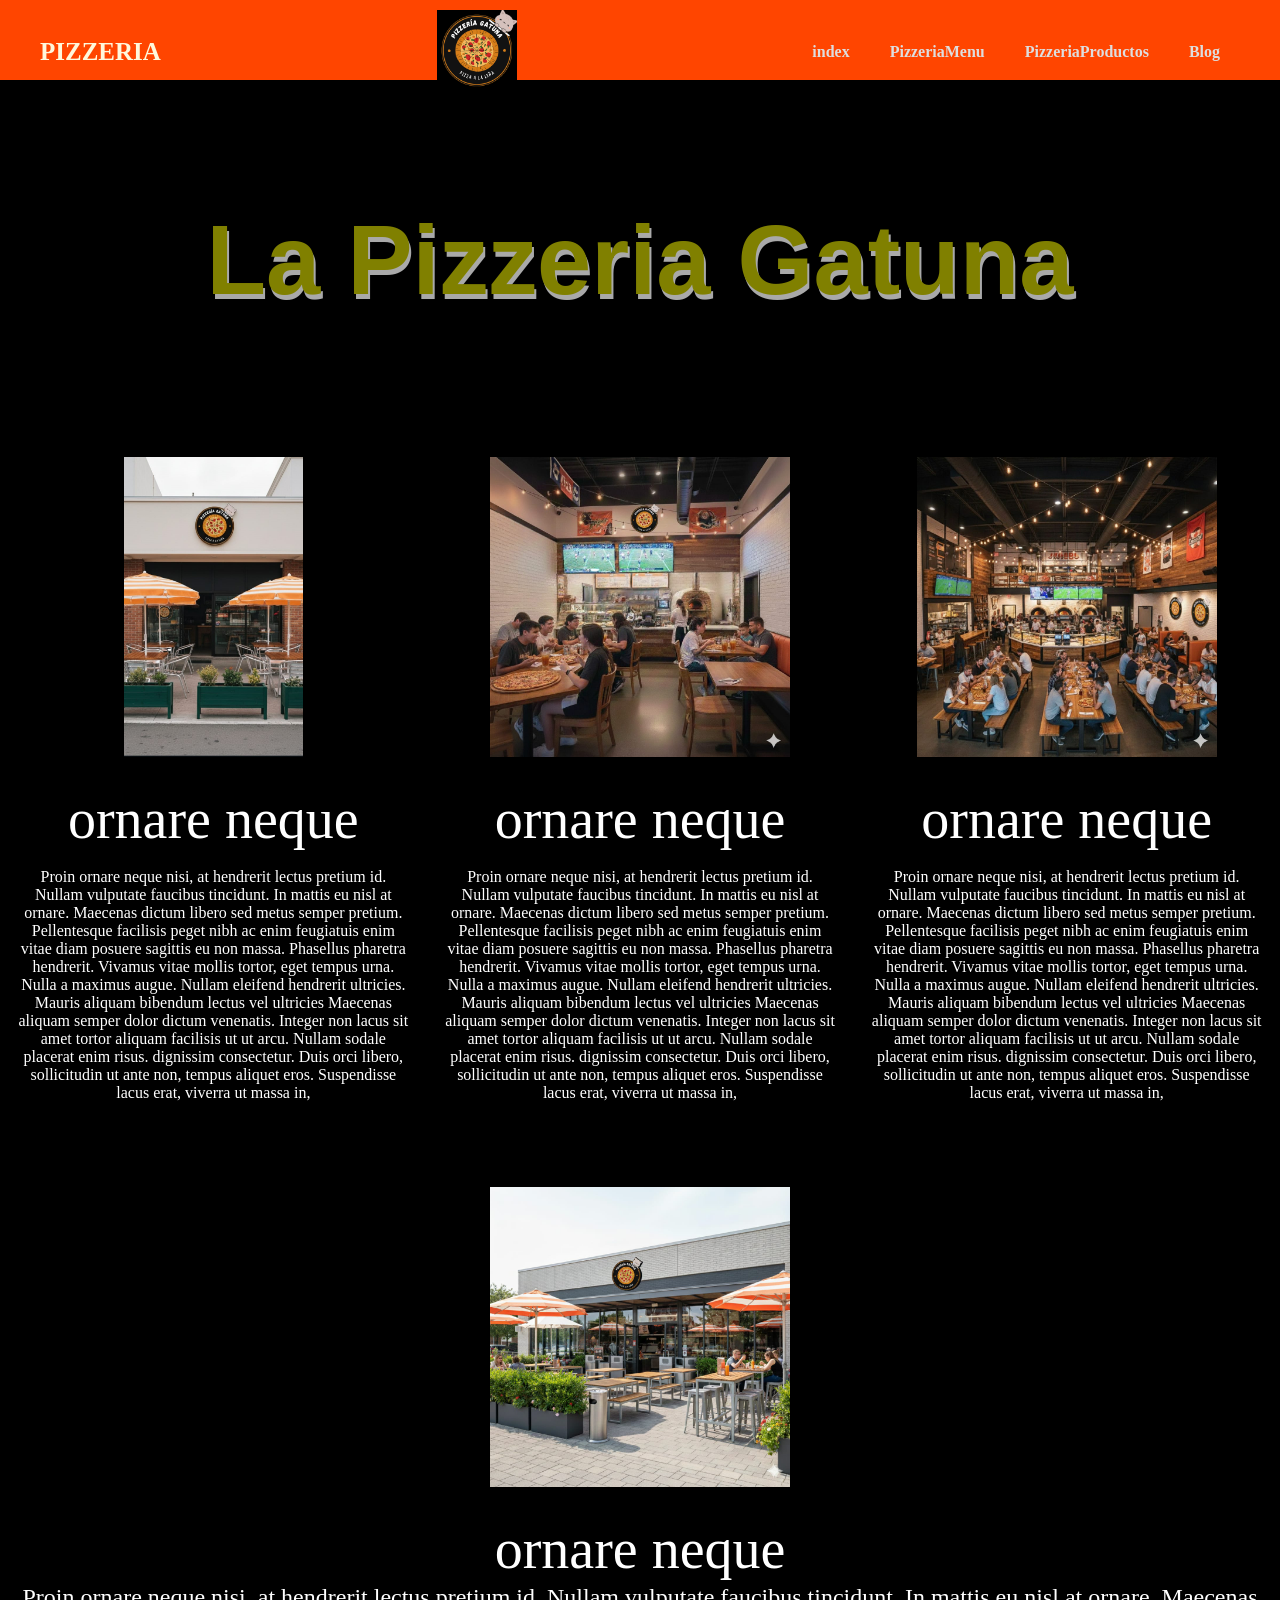
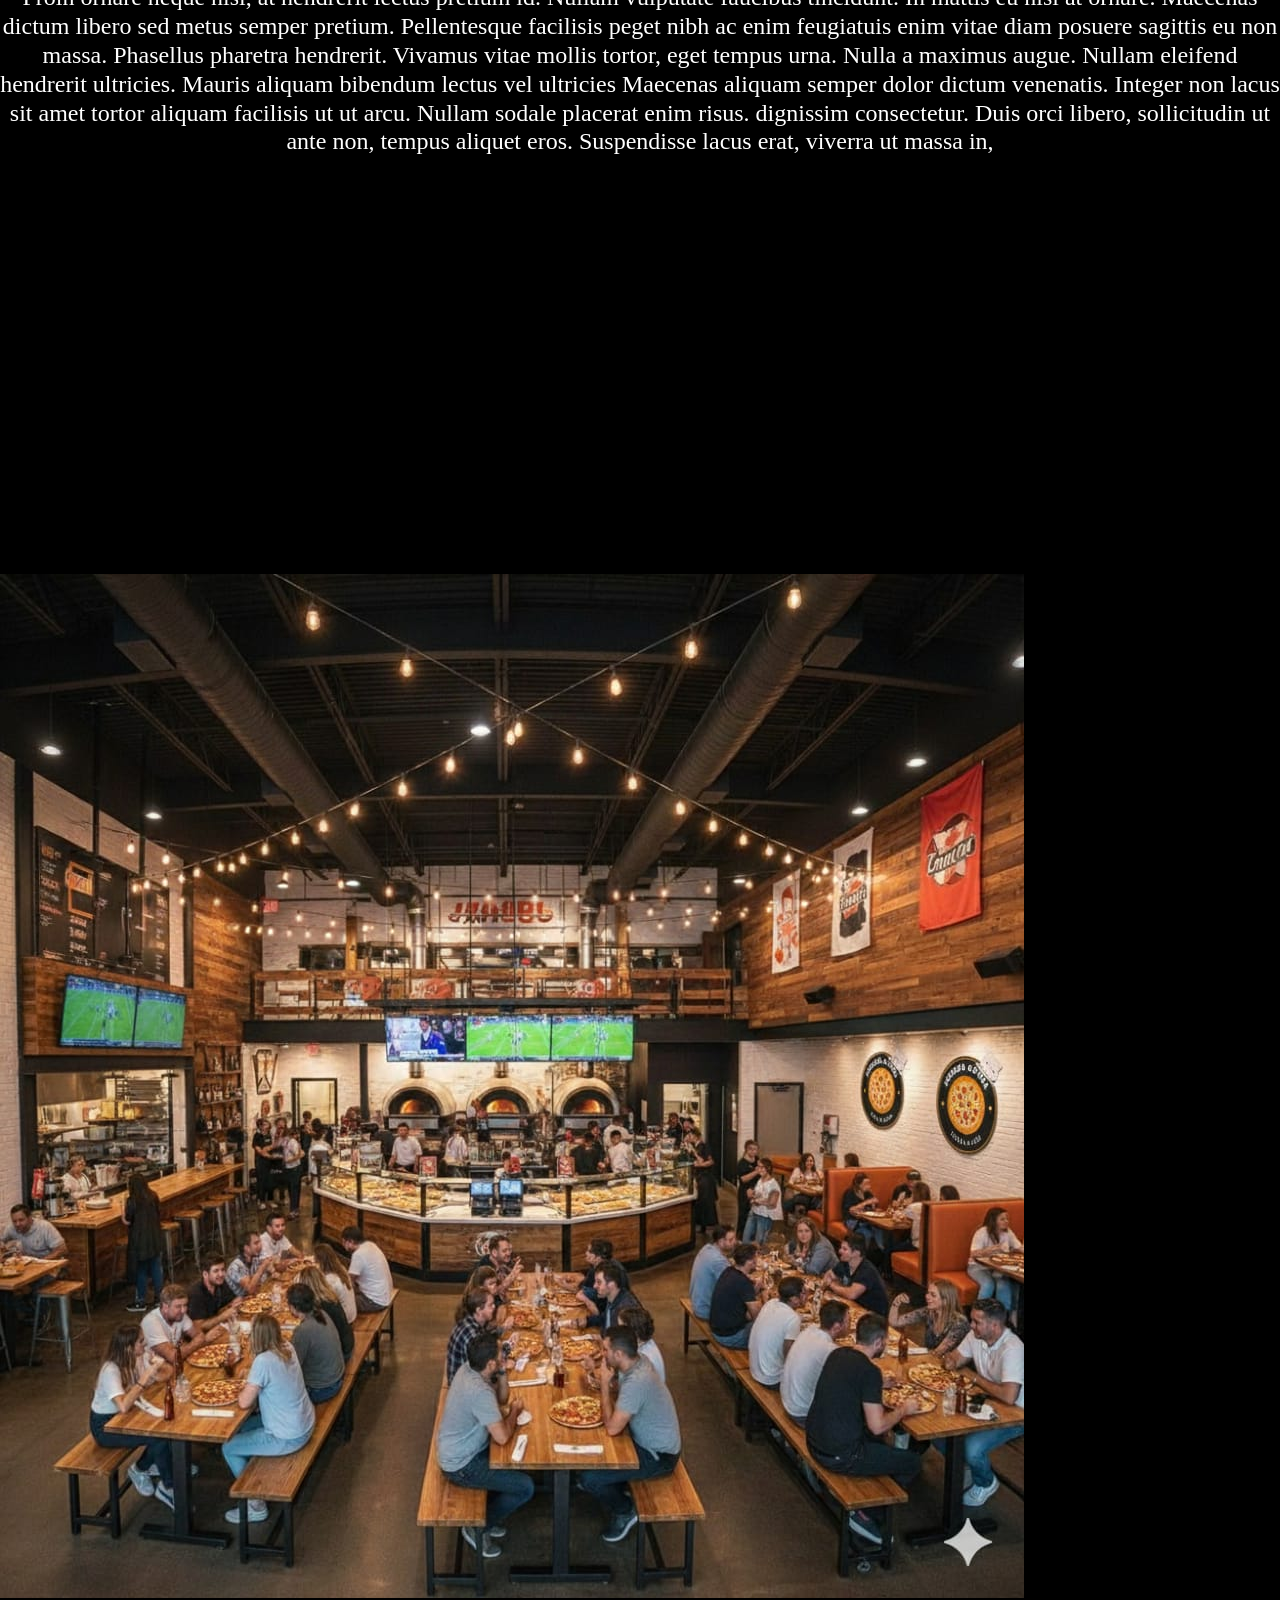
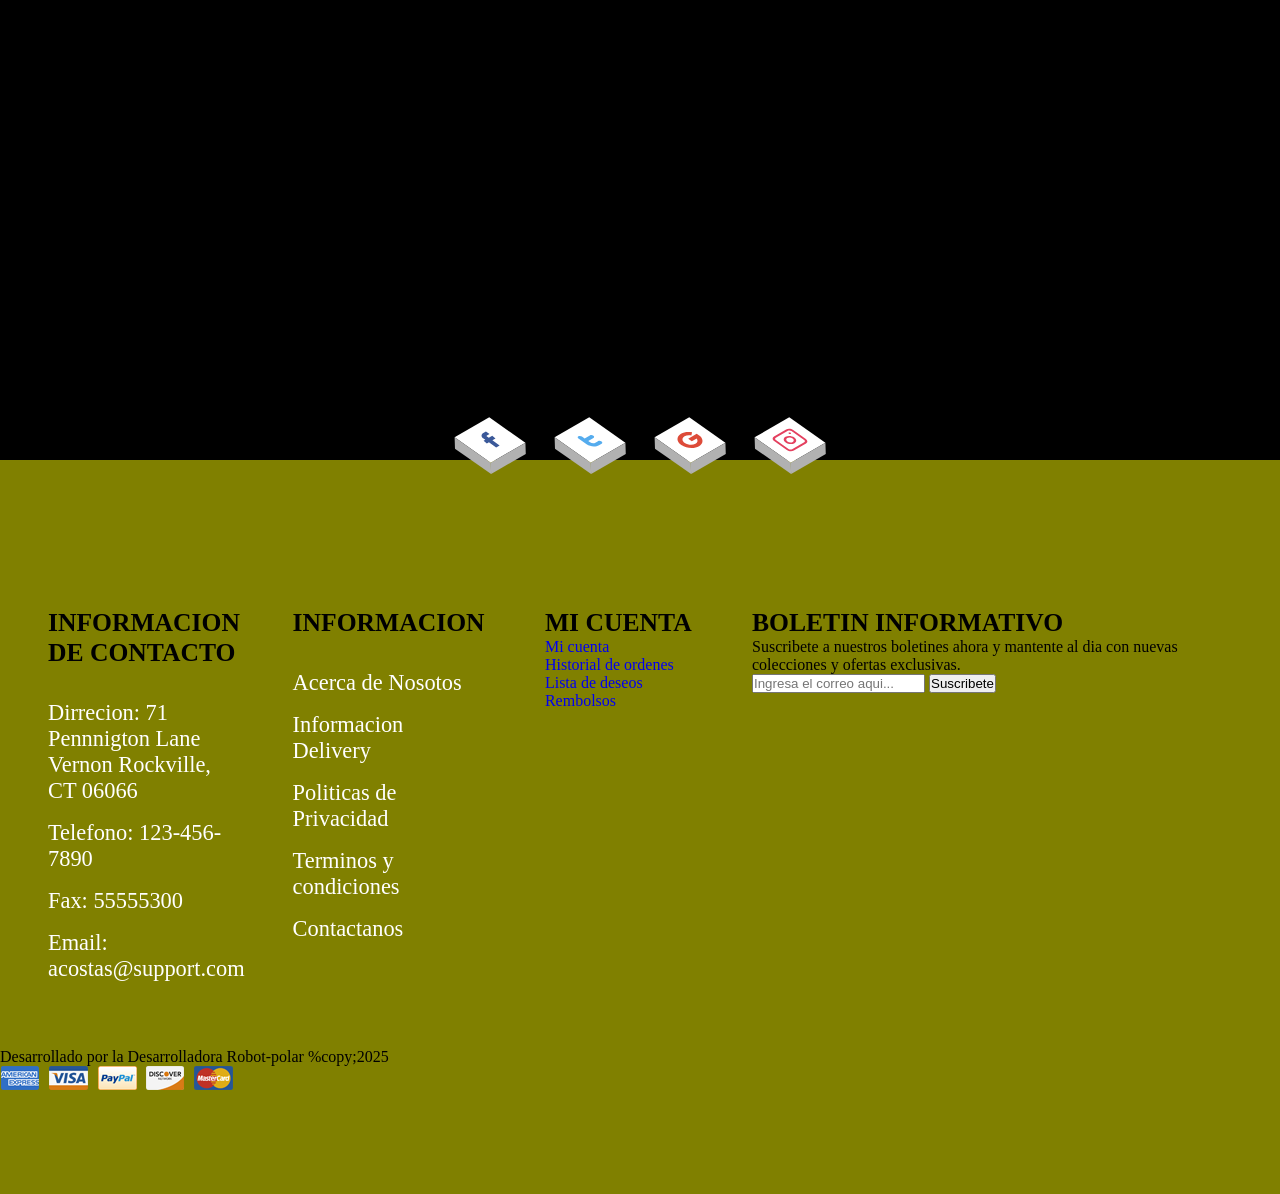
<file: pagina web 3/Blog.html>
<!DOCTYPE html>
<html lang="en">
<head>
    <meta charset="UTF-8">
    <meta name="viewport" content="width=device-width, initial-scale=1.0">
    <title>Pizzeria</title>
     <link rel="stylesheet" href="style.css">
    <link>
    <style>
      /*Este ID es el titulo*/

    .text-0-0{
      margin-top: 100px;
      display: flex;
      padding: 25px;
      color: #ff4500;
      justify-content: center;
    }

  .text-0-0 {
            font-family: 'Arial Narrow';
            font-size: 40px;
            text-transform: 600;
            text-shadow: 2px 5px #fff;
  }   

 /*este id es un mini titulo que esta abajo de la imagen*/

     .conteiner-3 h4 {
	      color: #fff;
      	font-size: 3.5rem;
	      font-weight: 125;
	      line-height: 1.2;
      }

/*este id es descripcion*/
       .descri-0 {
            width: 250;
            height: 250;
            display: flex;
            padding: 15px;
            color: #fff;
            justify-content: center;
       }

 .descri-1 {
            width: 250;
            height: 250;
            display: flex;
            padding: 15px;
            color: #fff;
            justify-content: center;
       }

        .descri-2 {
            width: 250;
            height: 250;
            display: flex;
            padding: 15px;
            color: #fff;
            justify-content: center;
       }


        /*Este ID es la 2 parrafo imagen y descripccion del local*/   
      
      .loca-1 {
            width: 350;
            height: 350px;
            padding: 25px;
            margin-top: 45px;
       }



   /*este id es un mini titulo que esta abajo de la imagen*/

     .conteiner-4 h4 {
	      color: #fff;
      	font-size: 3.5rem;
	      font-weight: 125;
	      line-height: 1.2;
      }

      /*este ID es la descripcion*/

       .conteiner-4 p {
	      color: #fff;
      	font-size: 1.5rem;
	      font-weight: 125;
	      line-height: 1.2;
      }

/*este id es descripcion*/
       .descrip-7 {
            width: 250;
            height: 250;
            display: flex;
            padding: 15px;
            color: #fff;
            justify-content: center;
       }

      /*Este ID es la 2 parrafo imagen y descripccion del local*/   
      
      .loca-2 {
            width: 350;
            height: 350px;
            padding: 25px;
            margin-top: 45px;
       }  

        /*Este ID es la 2 parrafo imagen y descripccion del local*/   
      
      .loca-3 {
            width: 350;
            height: 350px;
            padding: 25px;
            margin-top: 45px;
       } 

/*conteeenedor*/

       .conteiner-5 {
	max-width: 90rem;
	margin: 0 auto;
	padding: 25rem 0;
}
       
       /*ester ID son redes*/

       /*Este ID son las redes*/

       .social {
            margin: 0;
            list-style: none;
            padding-left: 0;
            display: flex;
            justify-content: center;
            align-items: center;
            height: 100%;
     }

       .social .social-item {
            margin: 0 30px;
            width: 40px;
            height: 40px;
            display: flex;
            justify-content: center;
           align-items: center;
}

.social .social-item .social-link {
    position: relative;
    width: 100%;
    height: 100%;
    display: flex;
    justify-content: center;
    align-items: center;
    background: #fff;
    text-align: center;
    transform: perspective(1000px) rotate(-30deg) skew(25deg)
    translate(0, 0);
    transition: all 0.4s ease;
}

.social .social-item .social-link::before {
    content: "";
    position: absolute;
    top: 5px;
    left: -10px;
    height: 100%;
    width: 10px;
    background: #b1b1b1;
    transition: all 0.4s ease;
    transform: rotate(0deg) skewY(-45deg);
}

.social .social-item .social-link::after {
    content: "";
    position: absolute;
    top: 40px;
    left: -5px;
    height: 10px;
    width: 100%;
    background: #b1b1b1;
    transition: all 0.4s ease;
    transform: rotate(0deg) skewX(-45deg);
}

.social .social-item .social-link:hover {
    transform: perspective(1000px) rotate(-30deg) skew(25deg) translate(5px, -5px);
    box-shadow: -20px 20px 10px rgba(0, 0, 0, 0.5);
}

.social .social-item:nth-child(1) a {
    color: #3b5999;
}

.social .social-item:nth-child(1):hover a {
    background: #3b5999;
}

.social .social-item:nth-child(1):hover a::before {
    background: #3b5999;
}

.social .social-item:nth-child(1):hover a::after {
    background: #3b5999;
}

.social .social-item:nth-child(2) a {
    color: #55acee;
}

.social .social-item:nth-child(2):hover a {
    background: #55acee;
}

.social .social-item:nth-child(2):hover a::before {
    background: #55acee;
}

.social .social-item:nth-child(2):hover a::after {
    background: #55acee;
}

.social .social-item:nth-child(3) a {
    color: #dd4b39;
}

.social .social-item:nth-child(3):hover a {
    background: #dd4b39;
}

.social .social-item:nth-child(3):hover a::before {
    background: #dd4b39;
}

.social .social-item:nth-child(3):hover a::after {
    background: #dd4b39;
}

.social .social-item:nth-child(4) a {
    color: #e4405f;
}

.social .social-item:nth-child(4):hover a {
    background: #e4405f;
}

.social .social-item:nth-child(4):hover a::before {
    background: #e4405f;
}

.social .social-item:nth-child(4):hover a::after {
    background: #e4405f;
}

.social .social-item .social-link:hover {
    color: #ffffff;
}



/* id informacion footer*/



   .footer {
	background-color: var(--primary-color);
}

.footer {
    padding: 100px 0;
    background-color: #808000;
  }

.container-footer {
	display: flex;
	flex-direction: column;
	gap: 4rem;
	padding: 3rem;
}

.menu-footer {
	display: grid;
	grid-template-columns: repeat(3, 1fr) 30rem;
	gap: 3rem;
	justify-items: center;
}

.title-footer {
	font-weight: 600;
	font-size: 1.6rem;
	text-transform: uppercase;
}

.contact-info,
.information,
.my-account,
.newsletter {
	display: flex;
	flex-direction: column;
	gap: 2rem;
}

.contact-info ul,
.information ul,
.my-account ul {
	display: flex;
	flex-direction: column;
	gap: 1rem;
}

.contact-info ul li,
.information ul li,
.my-account ul li {
	list-style: none;
	color: #fff;
	font-size: 1.4rem;
	font-weight: 300;
}

.information ul li a,
.my-account ul li a {
	text-decoration: none;
	color: #fff;
	font-weight: 300;
}

.information ul li a:hover,
.my-account ul li a:hover {
	color: var(--dark-color);
}


/*id 2 footer*/



@media (max-width: 768px) {
	html {
		font-size: 55%;
	}

	.hero {
		padding: 2rem;
	}

	.customer-support {
		display: none;
	}

	.content-shopping-cart {
		display: none;
	}

	.navbar {
		padding: 1rem 2rem;
	}

	.navbar .fa-bars {
		display: block;
		color: #fff;
		font-size: 3rem;
	}

	.menu {
		display: none;
	}

	.content-banner {
		max-width: 50rem;
		margin: 0 auto;
		padding: 25rem 0;
	}

	.container-features {
		grid-template-columns: repeat(2, 1fr);
		padding: 3rem 2rem;
	}

	.card-feature {
		padding: 2rem;
	}

	.heading-1 {
		font-size: 2.4rem;
	}

	.card-category {
		height: 12rem;
	}

	.card-category p {
		font-size: 2rem;
		text-align: center;
		line-height: 1;
	}

	.card-category span {
		font-size: 1.4rem;
	}

	.container-options {
		align-items: center;
	}

	.container-options span {
		text-align: center;
		padding: 1rem 2rem;
	}

	.container-products {
		grid-template-columns: repeat(auto-fit, minmax(28rem, 1fr));
	}

	.gallery {
		grid-template-rows: repeat(2, 15rem);
	}

	.container-blogs {
		overflow: hidden;
		grid-template-columns: 1fr 1fr;

		height: 52rem;
	}

	.menu-footer {
		grid-template-columns: repeat(2, 1fr);
	}

	.copyright {
		flex-direction: column;
		justify-content: center;
		align-items: center;
		gap: 1.5rem;
	}
}



/* id 3 linea*/



@media (max-width: 468px) {
	html {
		font-size: 42.5%;
	}

	.content-banner {
		max-width: 50rem;
		padding: 22rem 0;
	}

	.heading-1 {
		font-size: 2.8rem;
	}

	.card-feature {
		flex-direction: column;
		border-radius: 2rem;
	}

	.feature-content {
		align-items: center;
	}

	.feature-content p {
		font-size: 1.4rem;
		text-align: center;
	}

	.feature-content span {
		font-size: 1.6rem;
		text-align: center;
	}

	.container-options span {
		font-size: 1.8rem;
		padding: 1rem 1.5rem;
		font-weight: 500;
	}

	.container-products {
		grid-template-columns: repeat(auto-fit, minmax(25rem, 1fr));
		gap: 1rem;
	}

	.container-img .discount {
		font-size: 2rem;
	}

	.content-card-product h3 {
		font-size: 2.2rem;
	}

	.gallery {
		grid-template-rows: repeat(2, 20rem);
	}

	.blogs {
		padding: 2rem;
	}

	.container-blogs {
		grid-template-columns: 1fr;
		height: 75rem;
	}

	.content-blog h3 {
		font-size: 2.4rem;
	}

	.content-blog span {
		font-size: 1.8rem;
	}

	.content-blog p {
		font-size: 2.2rem;
	}

	.btn-read-more{
		font-size: 1.8rem;
	}

	.contact-info ul,
	.information ul,
	.my-account ul{
		display: none;
	}

	.contact-info {
		align-items: center;
	}

	.menu-footer{
		grid-template-columns: 1fr;
	}

	.content p{
		font-size: 1.6rem;
	}
}



    </style>
</head>
<body>
    
<!--Este Id es la primera seccion del blog-->


      <Header>
    <div class="contein-0">

        <div class="menu contein">
            <a href="menuPizzeriagatuna.html" class="logo">Pizzeria</a>
              <label>
                 <img src="images/Logogato.png" alt="Logogato" width="80px" height="80">
              </label>
            <input type="checkbook" id="menu">

                <nav class="navbar">
                   <ul>
                         <li><a href="index.html">index</a></li>
                         <li><a href="PizzeriaMenu.html">PizzeriaMenu</a></li>
                         <li><a href="PizzeriaProductos.html">PizzeriaProductos</a></li>
                         <li><a href="Blog.html">Blog</a></li>
                    </ul>
                </nav>
            </nav>

        </div>
      </div>
</header>

   
<!--Este es el titulo de loa pagina-->

<section id="es el titulo">

     <div class="cont-0">
        <h1>La Pizzeria Gatuna</h1>
     </div>
</section>

<br>

<!--este es el id del subtitulo-->
<section>

    <div class="texto-0-0">
      <h2>Blog</h2>
    </div>
</section>



<section>

  <div class=" conteiner-3">
   
    <div style="display: flex;">
         <div style="text-align: center;">
            <img class="loca-0" src="images/gallery-1.jpeg" alt="">
            <h4>ornare neque</h4>
          <p class="descri-0">Proin ornare neque nisi, at hendrerit lectus pretium id.
          Nullam vulputate faucibus tincidunt. In mattis eu nisl at ornare.
          Maecenas dictum libero sed metus semper pretium. Pellentesque facilisis
          peget nibh ac enim feugiatuis enim vitae diam posuere sagittis eu non
          massa. Phasellus pharetra  hendrerit. Vivamus vitae mollis tortor,
          eget tempus urna. Nulla a maximus augue. Nullam eleifend hendrerit  
          ultricies. Mauris aliquam bibendum lectus vel ultricies Maecenas
          aliquam semper dolor dictum venenatis. Integer non lacus sit amet
          tortor aliquam facilisis ut ut arcu. Nullam sodale placerat enim risus.
          dignissim consectetur. Duis orci libero, sollicitudin ut ante non,
          tempus aliquet eros. Suspendisse lacus erat, viverra ut massa in,</p>
         </div>

        <div style="display: flex;">
         <div style="text-align: center;">
            <img class="loca-1" src="images/gallery-2.jpeg" alt="">
            <h4>ornare neque</h4>
          <p class="descri-1">Proin ornare neque nisi, at hendrerit lectus pretium id.
          Nullam vulputate faucibus tincidunt. In mattis eu nisl at ornare.
          Maecenas dictum libero sed metus semper pretium. Pellentesque facilisis
          peget nibh ac enim feugiatuis enim vitae diam posuere sagittis eu non
          massa. Phasellus pharetra  hendrerit. Vivamus vitae mollis tortor,
          eget tempus urna. Nulla a maximus augue. Nullam eleifend hendrerit  
          ultricies. Mauris aliquam bibendum lectus vel ultricies Maecenas
          aliquam semper dolor dictum venenatis. Integer non lacus sit amet
          tortor aliquam facilisis ut ut arcu. Nullam sodale placerat enim risus.
          dignissim consectetur. Duis orci libero, sollicitudin ut ante non,
          tempus aliquet eros. Suspendisse lacus erat, viverra ut massa in,</p>
         </div>        
  </div>

 <div style="display: flex;">
         <div style="text-align: center;">
            <img class="loca-1" src="images/gallery-6.jpeg" alt="">
            <h4>ornare neque</h4>
          <p class="descri-2">Proin ornare neque nisi, at hendrerit lectus pretium id.
          Nullam vulputate faucibus tincidunt. In mattis eu nisl at ornare.
          Maecenas dictum libero sed metus semper pretium. Pellentesque facilisis
          peget nibh ac enim feugiatuis enim vitae diam posuere sagittis eu non
          massa. Phasellus pharetra  hendrerit. Vivamus vitae mollis tortor,
          eget tempus urna. Nulla a maximus augue. Nullam eleifend hendrerit  
          ultricies. Mauris aliquam bibendum lectus vel ultricies Maecenas
          aliquam semper dolor dictum venenatis. Integer non lacus sit amet
          tortor aliquam facilisis ut ut arcu. Nullam sodale placerat enim risus.
          dignissim consectetur. Duis orci libero, sollicitudin ut ante non,
          tempus aliquet eros. Suspendisse lacus erat, viverra ut massa in,</p>
         </div>        
  </div>
</section>

<!--Esta seccion es el 2 parrafo del blog-->

<section>

  <div class=" conteiner-4">
   
    <div style="display: flex;">
         <div style="text-align: center;">
            <img class="loca-0" src="images/gallery-3.jpeg" alt="">
            <h4>ornare neque</h4>
          <p class="descri-3">Proin ornare neque nisi, at hendrerit lectus pretium id.
          Nullam vulputate faucibus tincidunt. In mattis eu nisl at ornare.
          Maecenas dictum libero sed metus semper pretium. Pellentesque facilisis
          peget nibh ac enim feugiatuis enim vitae diam posuere sagittis eu non
          massa. Phasellus pharetra  hendrerit. Vivamus vitae mollis tortor,
          eget tempus urna. Nulla a maximus augue. Nullam eleifend hendrerit  
          ultricies. Mauris aliquam bibendum lectus vel ultricies Maecenas
          aliquam semper dolor dictum venenatis. Integer non lacus sit amet
          tortor aliquam facilisis ut ut arcu. Nullam sodale placerat enim risus.
          dignissim consectetur. Duis orci libero, sollicitudin ut ante non,
          tempus aliquet eros. Suspendisse lacus erat, viverra ut massa in,</p>
         </div>
       
</section>
<br>


<!--Esta seccion es el 2 parrafo del blog-->

<section>

  <div class=" conteiner-5">
   
    <div style="display: flex;">
         <div style="text-align: center;">
            <img class="loc-0" src="images/gallery-6.jpeg" alt="">
          
         
        </section>







    <!--Esta ID es la seccion de redes-->

<br>

<!--Este id es la seccion de redes-->

<section>
    <div class="iconos">
        <ul class="social">
            <li class="social-item">
              <a class="social-link" href="/">
                <svg width="24" height="24" viewBox="0 0 24 24" fill="none" xmlns="http://www.w3.org/2000/svg">
                  <path d="M9.19795 21.5H13.198V13.4901H16.8021L17.198 9.50977H13.198V7.5C13.198 6.94772 13.6457 6.5 14.198 6.5H17.198V2.5H14.198C11.4365 2.5 9.19795 4.73858 9.19795 7.5V9.50977H7.19795L6.80206 13.4901H9.19795V21.5Z" fill="currentColor"></path>
                </svg>
              </a>
            </li>
            <li class="social-item">
              <a class="social-link" href="/">
                <svg width="24" height="24" viewBox="0 0 24 24" fill="none" xmlns="http://www.w3.org/2000/svg">
                  <path fill-rule="evenodd" clip-rule="evenodd" d="M8 3C9.10457 3 10 3.89543 10 5V8H16C17.1046 8 18 8.89543 18 10C18 11.1046 17.1046 12 16 12H10V14C10 15.6569 11.3431 17 13 17H16C17.1046 17 18 17.8954 18 19C18 20.1046 17.1046 21 16 21H13C9.13401 21 6 17.866 6 14V5C6 3.89543 6.89543 3 8 3Z" fill="currentColor"></path>
                </svg>
              </a>
            </li>
            <li class="social-item">
              <a class="social-link" href="/">
                <svg width="24" height="24" viewBox="0 0 24 24" fill="none" xmlns="http://www.w3.org/2000/svg">
                  <path d="M6 12C6 15.3137 8.68629 18 12 18C14.6124 18 16.8349 16.3304 17.6586 14H12V10H21.8047V14H21.8C20.8734 18.5645 16.8379 22 12 22C6.47715 22 2 17.5228 2 12C2 6.47715 6.47715 2 12 2C15.445 2 18.4831 3.742 20.2815 6.39318L17.0039 8.68815C15.9296 7.06812 14.0895 6 12 6C8.68629 6 6 8.68629 6 12Z" fill="currentColor"></path>
                </svg>
              </a>
            </li>
            <li class="social-item">
              <a class="social-link" href="/">
                <svg width="24" height="24" viewBox="0 0 24 24" fill="none" xmlns="http://www.w3.org/2000/svg">
                  <path fill-rule="evenodd" clip-rule="evenodd" d="M12 7C9.23858 7 7 9.23858 7 12C7 14.7614 9.23858 17 12 17C14.7614 17 17 14.7614 17 12C17 9.23858 14.7614 7 12 7ZM9 12C9 13.6569 10.3431 15 12 15C13.6569 15 15 13.6569 15 12C15 10.3431 13.6569 9 12 9C10.3431 9 9 10.3431 9 12Z" fill="currentColor"></path>
                  <path d="M18 5C17.4477 5 17 5.44772 17 6C17 6.55228 17.4477 7 18 7C18.5523 7 19 6.55228 19 6C19 5.44772 18.5523 5 18 5Z" fill="currentColor"></path>
                  <path fill-rule="evenodd" clip-rule="evenodd" d="M5 1C2.79086 1 1 2.79086 1 5V19C1 21.2091 2.79086 23 5 23H19C21.2091 23 23 21.2091 23 19V5C23 2.79086 21.2091 1 19 1H5ZM19 3H5C3.89543 3 3 3.89543 3 5V19C3 20.1046 3.89543 21 5 21H19C20.1046 21 21 20.1046 21 19V5C21 3.89543 20.1046 3 19 3Z" fill="currentColor"></path>
                </svg>
              </a>
            </li>
          </ul>
    </div>
</section>

<!--EN ESTE ID ES EL FOOTER DATOS ADICIONALES-->

<footer class="footer">
  <div class=" container container-footer">
        <div class="menu-footer">
            <div class="contact-info">
                <p class="title-footer">Informacion de Contacto</p>
                <ul>
                    <li>
                        Dirrecion: 71 Pennnigton Lane Vernon Rockville, CT
                        06066
                    </li>
                    <li>Telefono: 123-456-7890</li>
                    <li>Fax: 55555300</li>
                    <li>Email: acostas@support.com</li>
                </ul>
            </div>
            <div class="information">
                <p class="title-footer">informacion</p>
                <ul>
                    <li><a href="#">Acerca de Nosotos</a></li>
                    <li><a href="#">Informacion Delivery</a></li>
                    <li><a href="#">Politicas de Privacidad</a></li>
                    <li><a href="#">Terminos y condiciones</a></li>
                    <li><a href="#">Contactanos</a></li>
                </ul>
            </div>
            <div class="my-acount">
                <p class="title-footer">Mi cuenta</p>
        
                <ul>
                    <li><a href="#">Mi cuenta</a></li>
                    <li><a href="#">Historial de ordenes</a></li>
                    <li><a href="#">Lista de deseos</a></li>
                    <li><a href="#">Rembolsos</a></li>
                </ul>
            </div>
            <div class="newslatter">
                <p class="title-footer">Boletin informativo</p>
                
                <div class="content">
                    <p>
                        Suscribete a nuestros boletines ahora y mantente al
                        dia con nuevas colecciones y ofertas exclusivas.
                    </p>
                    <input type="email" placeholder="Ingresa el correo aqui...">
                    <button>Suscribete</button>
                </div>
            </div>
        </div>
    </div>

    <br>

    <div class="copyright">
         <p>
          Desarrollado por la Desarrolladora Robot-polar %copy;2025 
         </p>

         <img src="images/payment.png" alt="Pagos">
    </div>

</footer>

</body>
</html>
</file>
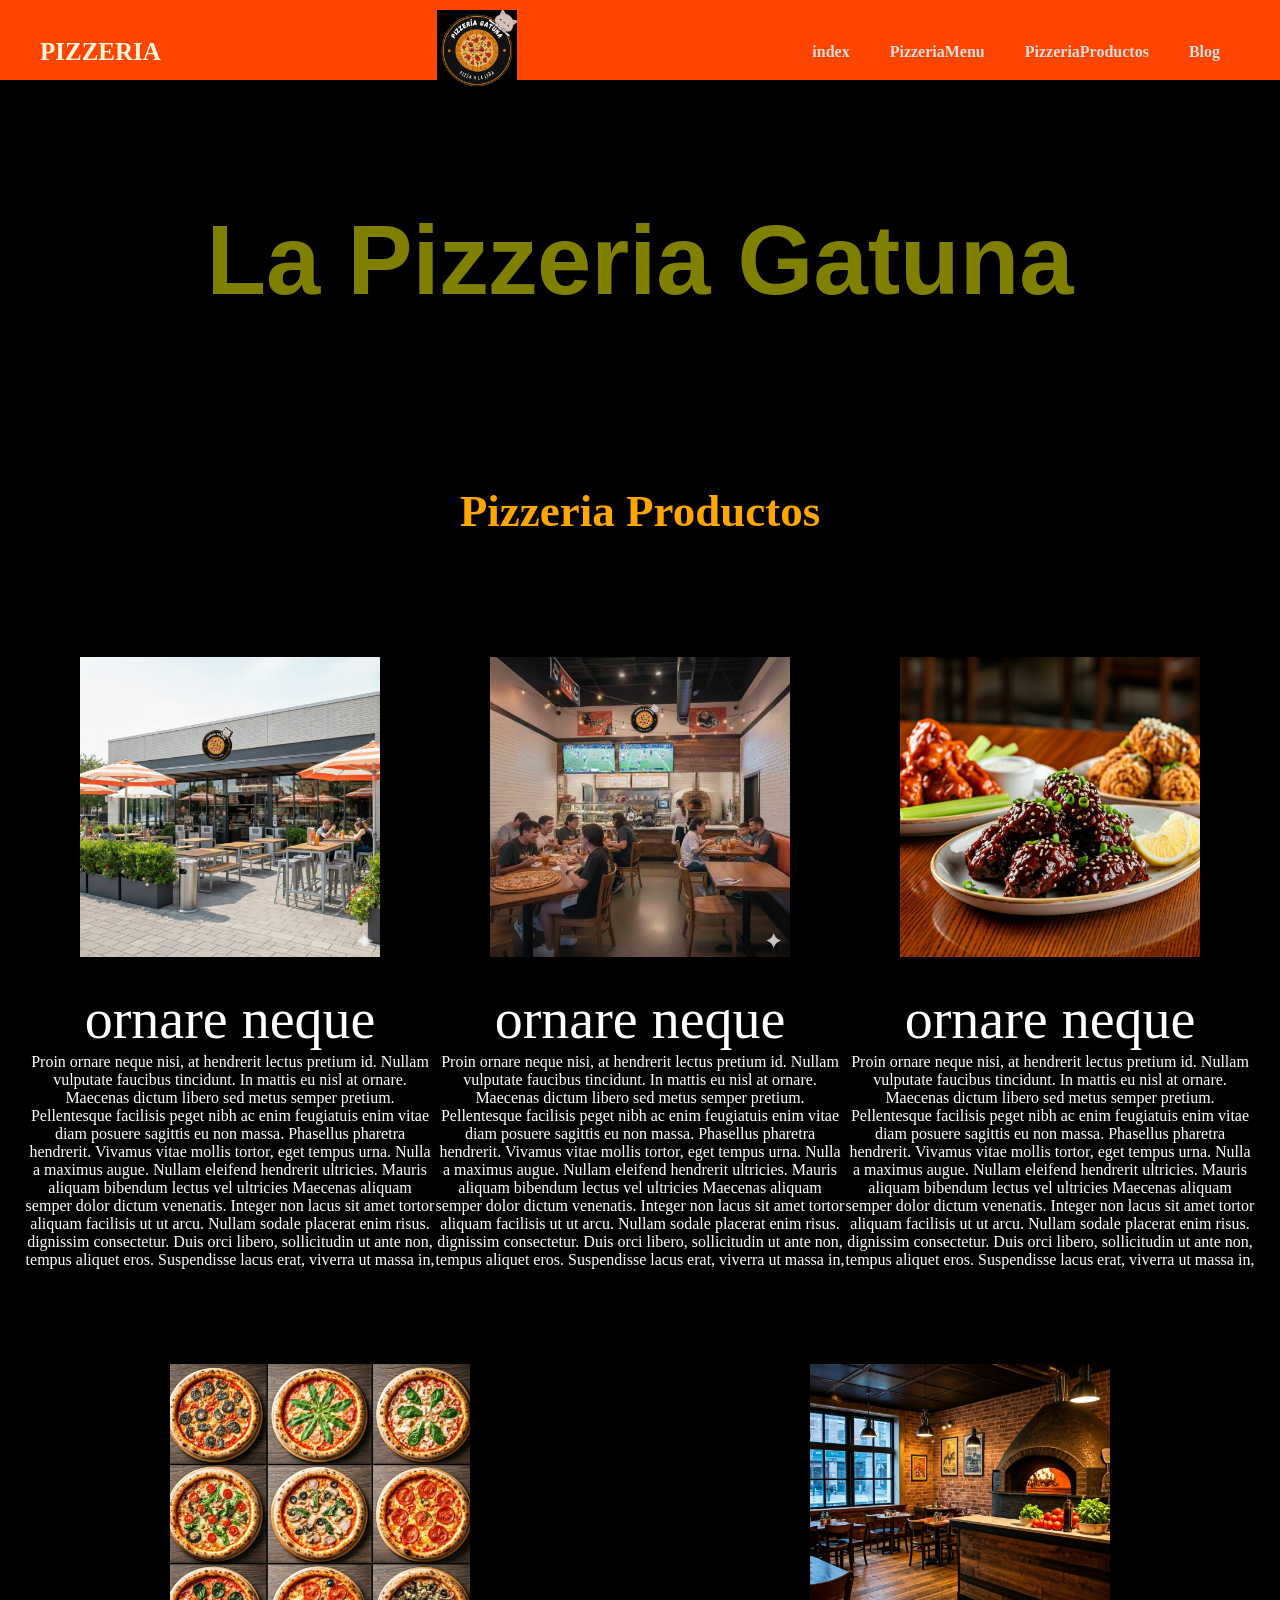
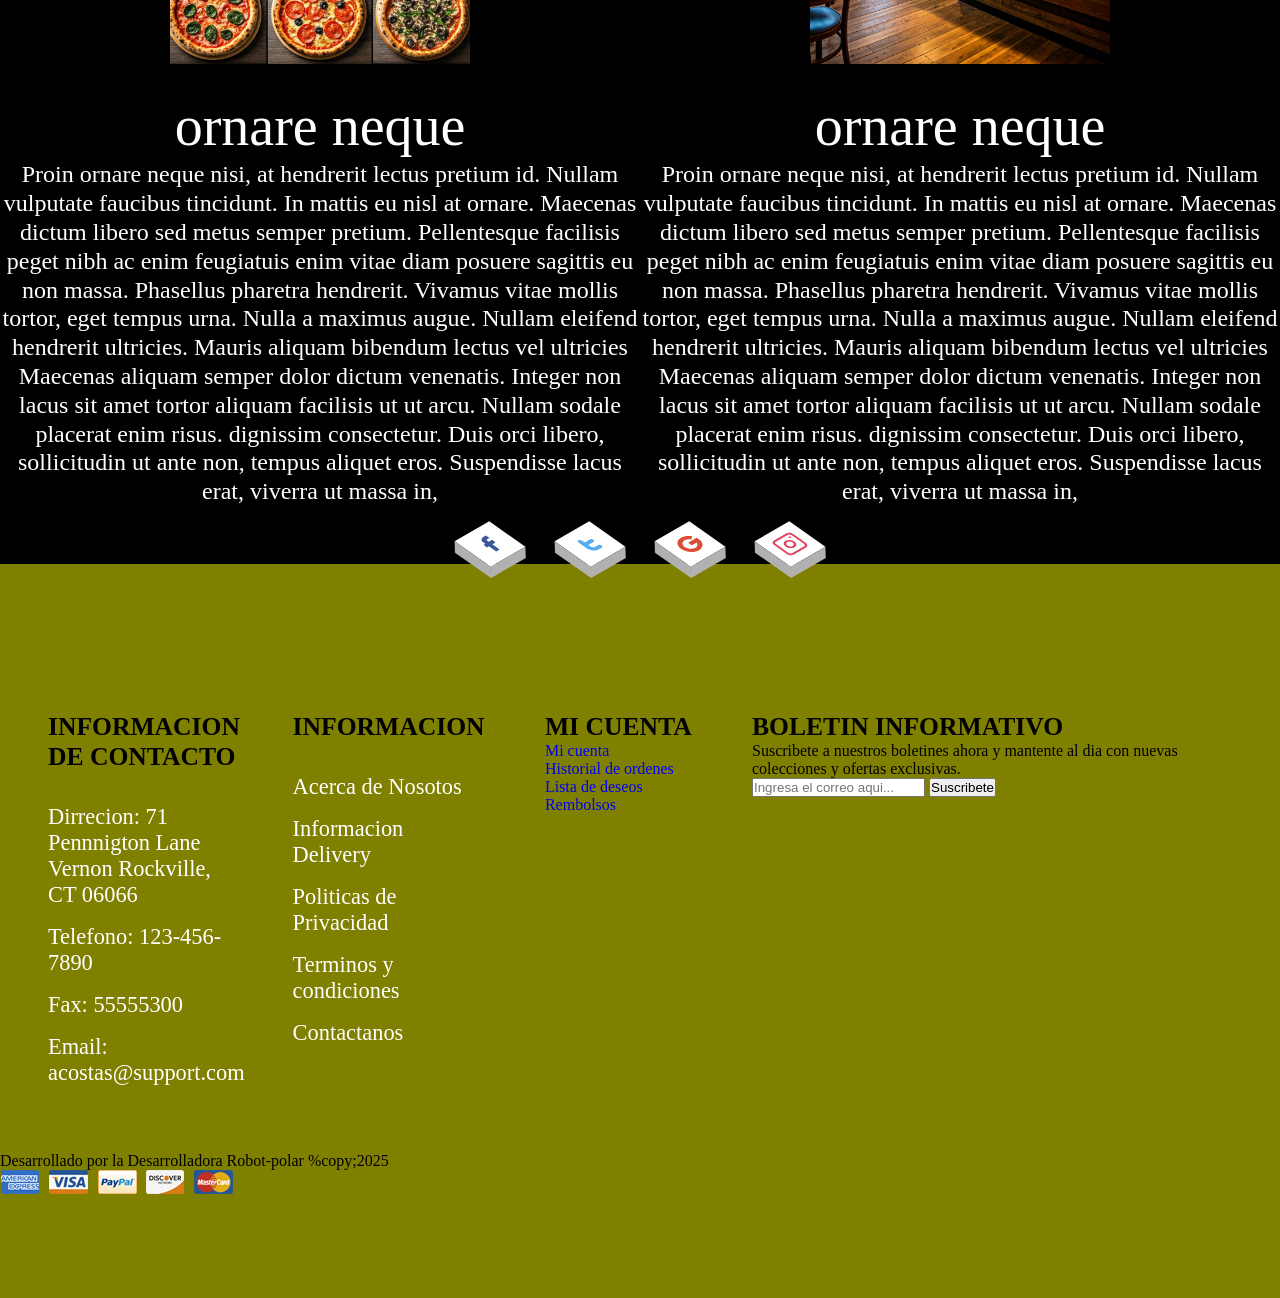
<file: pagina web 3/PizzeriaProductos.html>
<!DOCTYPE html>
<html lang="en">
<head>
    <meta charset="UTF-8">
    <meta name="viewport" content="width=device-width, initial-scale=1.0">
    <title>Pizzeria</title>
    <link rel="stylesheet" href="style.css">
    <link>
    <style>

      /*el subtitulo*/
        /*este contenido es de MocaHelado*/

        .subt{
            font-family: 'Segoe UI'; 
            font-size: 30px;
            text-transform: 10;
            text-shadow: #ff4500;    
        }

        .subt {
            margin-top: 100px;
            display: flex;
            padding: 25px;
            color: orange; 
            justify-content: center;
        }

/*esta imagen es del contenido de pagina inicio*/
.cont-0 {
    margin-top: 100px;
    display: flex;
    padding: 25px;
    color: #808000;
    justify-content: center; 
}

.cont-0 {
    font-family: 'Franklin Gothic Medium', 'Arial Narrow', Arial, sans-serif;
    font-size: 65px;
    text-transform: 600;
    text-shadow: 2px 5px #000;
}



   /*Este ID es la 2 parrafo imagen y descripccion del local*/   
      
      .loca-0 {
            width: 350;
            height: 350px;
            padding: 25px;
            margin-top: 45px;
       }

   /*este id es un mini titulo que esta abajo de la imagen*/

     .conteiner-1 h4 {
	      color: #fff;
      	font-size: 3.5rem;
	      font-weight: 125;
	      line-height: 1.2;
      }

/*este id es descripcion*/
       .descrip-6 {
            width: 250;
            height: 250;
            display: flex;
            padding: 15px;
            color: #fff;
            justify-content: center;
       }

        /*Este ID es la 2 parrafo imagen y descripccion del local*/   
      
      .loca-1 {
            width: 350;
            height: 350px;
            padding: 25px;
            margin-top: 45px;
       }



   /*este id es un mini titulo que esta abajo de la imagen*/

     .conteiner-2 h4 {
	      color: #fff;
      	font-size: 3.5rem;
	      font-weight: 125;
	      line-height: 1.2;
      }

      /*este ID es la descripcion*/

       .conteiner-2 p {
	      color: #fff;
      	font-size: 1.5rem;
	      font-weight: 125;
	      line-height: 1.2;
      }

/*este id es descripcion*/
       .descrip-7 {
            width: 250;
            height: 250;
            display: flex;
            padding: 15px;
            color: #fff;
            justify-content: center;
       }

      /*Este ID es la 2 parrafo imagen y descripccion del local*/   
      
      .loca-2 {
            width: 350;
            height: 350px;
            padding: 25px;
            margin-top: 45px;
       }  

        /*Este ID es la 2 parrafo imagen y descripccion del local*/   
      
      .loca-3 {
            width: 350;
            height: 350px;
            padding: 25px;
            margin-top: 45px;
       } 
                
         /*Este ID es la 2 parrafo imagen y descripccion del local*/   
      
      .loca-4 {
            width: 350;
            height: 350px;
            padding: 25px;
            margin-top: 45px;
       } 
         
/*este id es descripcion*/
       .descrip-8 {
            width: 250;
            height: 250;
            display: flex;
            padding: 15px;
            color: #fff;
            justify-content: center;
       }

       /*este id es descripcion*/
       .descrip-9 {
            width: 250;
            height: 250;
            display: flex;
            padding: 15px;
            color: #fff;
            justify-content: center;
       }


       
       /*ester ID son redes*/

       /*Este ID son las redes*/

       .social {
            margin: 0;
            list-style: none;
            padding-left: 0;
            display: flex;
            justify-content: center;
            align-items: center;
            height: 100%;
     }

       .social .social-item {
            margin: 0 30px;
            width: 40px;
            height: 40px;
            display: flex;
            justify-content: center;
           align-items: center;
}

.social .social-item .social-link {
    position: relative;
    width: 100%;
    height: 100%;
    display: flex;
    justify-content: center;
    align-items: center;
    background: #fff;
    text-align: center;
    transform: perspective(1000px) rotate(-30deg) skew(25deg)
    translate(0, 0);
    transition: all 0.4s ease;
}

.social .social-item .social-link::before {
    content: "";
    position: absolute;
    top: 5px;
    left: -10px;
    height: 100%;
    width: 10px;
    background: #b1b1b1;
    transition: all 0.4s ease;
    transform: rotate(0deg) skewY(-45deg);
}

.social .social-item .social-link::after {
    content: "";
    position: absolute;
    top: 40px;
    left: -5px;
    height: 10px;
    width: 100%;
    background: #b1b1b1;
    transition: all 0.4s ease;
    transform: rotate(0deg) skewX(-45deg);
}

.social .social-item .social-link:hover {
    transform: perspective(1000px) rotate(-30deg) skew(25deg) translate(5px, -5px);
    box-shadow: -20px 20px 10px rgba(0, 0, 0, 0.5);
}

.social .social-item:nth-child(1) a {
    color: #3b5999;
}

.social .social-item:nth-child(1):hover a {
    background: #3b5999;
}

.social .social-item:nth-child(1):hover a::before {
    background: #3b5999;
}

.social .social-item:nth-child(1):hover a::after {
    background: #3b5999;
}

.social .social-item:nth-child(2) a {
    color: #55acee;
}

.social .social-item:nth-child(2):hover a {
    background: #55acee;
}

.social .social-item:nth-child(2):hover a::before {
    background: #55acee;
}

.social .social-item:nth-child(2):hover a::after {
    background: #55acee;
}

.social .social-item:nth-child(3) a {
    color: #dd4b39;
}

.social .social-item:nth-child(3):hover a {
    background: #dd4b39;
}

.social .social-item:nth-child(3):hover a::before {
    background: #dd4b39;
}

.social .social-item:nth-child(3):hover a::after {
    background: #dd4b39;
}

.social .social-item:nth-child(4) a {
    color: #e4405f;
}

.social .social-item:nth-child(4):hover a {
    background: #e4405f;
}

.social .social-item:nth-child(4):hover a::before {
    background: #e4405f;
}

.social .social-item:nth-child(4):hover a::after {
    background: #e4405f;
}

.social .social-item .social-link:hover {
    color: #ffffff;
}



/* id informacion footer*/



   .footer {
	background-color: var(--primary-color);
}

.footer {
    padding: 100px 0;
    background-color: #808000;
  }

.container-footer {
	display: flex;
	flex-direction: column;
	gap: 4rem;
	padding: 3rem;
}

.menu-footer {
	display: grid;
	grid-template-columns: repeat(3, 1fr) 30rem;
	gap: 3rem;
	justify-items: center;
}

.title-footer {
	font-weight: 600;
	font-size: 1.6rem;
	text-transform: uppercase;
}

.contact-info,
.information,
.my-account,
.newsletter {
	display: flex;
	flex-direction: column;
	gap: 2rem;
}

.contact-info ul,
.information ul,
.my-account ul {
	display: flex;
	flex-direction: column;
	gap: 1rem;
}

.contact-info ul li,
.information ul li,
.my-account ul li {
	list-style: none;
	color: #fff;
	font-size: 1.4rem;
	font-weight: 300;
}

.information ul li a,
.my-account ul li a {
	text-decoration: none;
	color: #fff;
	font-weight: 300;
}

.information ul li a:hover,
.my-account ul li a:hover {
	color: var(--dark-color);
}


/*id 2 footer*/



@media (max-width: 768px) {
	html {
		font-size: 55%;
	}

	.hero {
		padding: 2rem;
	}

	.customer-support {
		display: none;
	}

	.content-shopping-cart {
		display: none;
	}

	.navbar {
		padding: 1rem 2rem;
	}

	.navbar .fa-bars {
		display: block;
		color: #fff;
		font-size: 3rem;
	}

	.menu {
		display: none;
	}

	.content-banner {
		max-width: 50rem;
		margin: 0 auto;
		padding: 25rem 0;
	}

	.container-features {
		grid-template-columns: repeat(2, 1fr);
		padding: 3rem 2rem;
	}

	.card-feature {
		padding: 2rem;
	}

	.heading-1 {
		font-size: 2.4rem;
	}

	.card-category {
		height: 12rem;
	}

	.card-category p {
		font-size: 2rem;
		text-align: center;
		line-height: 1;
	}

	.card-category span {
		font-size: 1.4rem;
	}

	.container-options {
		align-items: center;
	}

	.container-options span {
		text-align: center;
		padding: 1rem 2rem;
	}

	.container-products {
		grid-template-columns: repeat(auto-fit, minmax(28rem, 1fr));
	}

	.gallery {
		grid-template-rows: repeat(2, 15rem);
	}

	.container-blogs {
		overflow: hidden;
		grid-template-columns: 1fr 1fr;

		height: 52rem;
	}

	.menu-footer {
		grid-template-columns: repeat(2, 1fr);
	}

	.copyright {
		flex-direction: column;
		justify-content: center;
		align-items: center;
		gap: 1.5rem;
	}
}



/* id 3 linea*/



@media (max-width: 468px) {
	html {
		font-size: 42.5%;
	}

	.content-banner {
		max-width: 50rem;
		padding: 22rem 0;
	}

	.heading-1 {
		font-size: 2.8rem;
	}

	.card-feature {
		flex-direction: column;
		border-radius: 2rem;
	}

	.feature-content {
		align-items: center;
	}

	.feature-content p {
		font-size: 1.4rem;
		text-align: center;
	}

	.feature-content span {
		font-size: 1.6rem;
		text-align: center;
	}

	.container-options span {
		font-size: 1.8rem;
		padding: 1rem 1.5rem;
		font-weight: 500;
	}

	.container-products {
		grid-template-columns: repeat(auto-fit, minmax(25rem, 1fr));
		gap: 1rem;
	}

	.container-img .discount {
		font-size: 2rem;
	}

	.content-card-product h3 {
		font-size: 2.2rem;
	}

	.gallery {
		grid-template-rows: repeat(2, 20rem);
	}

	.blogs {
		padding: 2rem;
	}

	.container-blogs {
		grid-template-columns: 1fr;
		height: 75rem;
	}

	.content-blog h3 {
		font-size: 2.4rem;
	}

	.content-blog span {
		font-size: 1.8rem;
	}

	.content-blog p {
		font-size: 2.2rem;
	}

	.btn-read-more{
		font-size: 1.8rem;
	}

	.contact-info ul,
	.information ul,
	.my-account ul{
		display: none;
	}

	.contact-info {
		align-items: center;
	}

	.menu-footer{
		grid-template-columns: 1fr;
	}

	.content p{
		font-size: 1.6rem;
	}
}

    </style>

</head>
<body>

<body>
    
         <Header>
    <div class="contein-0">

        <div class="menu contein">
            <a href="menuPizzeriagatuna.html" class="logo">Pizzeria</a>
              <label>
                 <img src="images/Logogato.png" alt="Logogato" width="80px" height="80">
              </label>
            <input type="checkbook" id="menu">

                <nav class="navbar">
                   <ul>
                         <li><a href="index.html">index</a></li>
                         <li><a href="PizzeriaMenu.html">PizzeriaMenu</a></li>
                         <li><a href="PizzeriaProductos.html">PizzeriaProductos</a></li>
                         <li><a href="Blog.html">Blog</a></li>
                    </ul>
                </nav>
            </nav>
        </div>
      </div>
</header>


<!--Este Id es El titulo-->

<!--Este es el titulo de loa pagina-->

<section id="es el titulo">

     <div class="cont-0">
        <h1>La Pizzeria Gatuna</h1>
     </div>
</section>

<br>


</section>

<section>
    <div class="subt">
    <h2>Pizzeria Productos</h2>

    </div>
   
</section>

  
    <!--Este id son productos-->

<section>

  <div class=" conteiner-1">

    <div style="display: flex;">
         <div style="text-align: center;">
            <img class="loca-0" src="images/gallery-3.jpeg" alt="">
            <h4>ornare neque</h4>
          <p class="descri-5">Proin ornare neque nisi, at hendrerit lectus pretium id.
          Nullam vulputate faucibus tincidunt. In mattis eu nisl at ornare.
          Maecenas dictum libero sed metus semper pretium. Pellentesque facilisis
          peget nibh ac enim feugiatuis enim vitae diam posuere sagittis eu non
          massa. Phasellus pharetra  hendrerit. Vivamus vitae mollis tortor,
          eget tempus urna. Nulla a maximus augue. Nullam eleifend hendrerit  
          ultricies. Mauris aliquam bibendum lectus vel ultricies Maecenas
          aliquam semper dolor dictum venenatis. Integer non lacus sit amet
          tortor aliquam facilisis ut ut arcu. Nullam sodale placerat enim risus.
          dignissim consectetur. Duis orci libero, sollicitudin ut ante non,
          tempus aliquet eros. Suspendisse lacus erat, viverra ut massa in,</p>
         </div>

        <div style="display: flex;">
         <div style="text-align: center;">
            <img class="loca-1" src="images/gallery-2.jpeg" alt="">
            <h4>ornare neque</h4>
          <p class="descri-6">Proin ornare neque nisi, at hendrerit lectus pretium id.
          Nullam vulputate faucibus tincidunt. In mattis eu nisl at ornare.
          Maecenas dictum libero sed metus semper pretium. Pellentesque facilisis
          peget nibh ac enim feugiatuis enim vitae diam posuere sagittis eu non
          massa. Phasellus pharetra  hendrerit. Vivamus vitae mollis tortor,
          eget tempus urna. Nulla a maximus augue. Nullam eleifend hendrerit  
          ultricies. Mauris aliquam bibendum lectus vel ultricies Maecenas
          aliquam semper dolor dictum venenatis. Integer non lacus sit amet
          tortor aliquam facilisis ut ut arcu. Nullam sodale placerat enim risus.
          dignissim consectetur. Duis orci libero, sollicitudin ut ante non,
          tempus aliquet eros. Suspendisse lacus erat, viverra ut massa in,</p>
         </div>        
  </div>

 <div style="display: flex;">
         <div style="text-align: center;">
            <img class="loca-2" src="images/sample_0 (4).jpg" alt="">
            <h4>ornare neque</h4>
          <p class="descri-7">Proin ornare neque nisi, at hendrerit lectus pretium id.
          Nullam vulputate faucibus tincidunt. In mattis eu nisl at ornare.
          Maecenas dictum libero sed metus semper pretium. Pellentesque facilisis
          peget nibh ac enim feugiatuis enim vitae diam posuere sagittis eu non
          massa. Phasellus pharetra  hendrerit. Vivamus vitae mollis tortor,
          eget tempus urna. Nulla a maximus augue. Nullam eleifend hendrerit 
          ultricies. Mauris aliquam bibendum lectus vel ultricies Maecenas
          aliquam semper dolor dictum venenatis. Integer non lacus sit amet
          tortor aliquam facilisis ut ut arcu. Nullam sodale placerat enim risus.
          dignissim consectetur. Duis orci libero, sollicitudin ut ante non,
          tempus aliquet eros. Suspendisse lacus erat, viverra ut massa in,</p>
         </div>        
  </div>
</section>


<!--este id son productos-->

<section>

  <div class=" conteiner-2">

    <div style="display: flex;">
         <div style="text-align: center;">
            <img class="loca-3" src="images/sample_0 (1).jpg" alt="">
            <h4>ornare neque</h4>
          <p class="descri-8">Proin ornare neque nisi, at hendrerit lectus pretium id.
          Nullam vulputate faucibus tincidunt. In mattis eu nisl at ornare.
          Maecenas dictum libero sed metus semper pretium. Pellentesque facilisis
          peget nibh ac enim feugiatuis enim vitae diam posuere sagittis eu non
          massa. Phasellus pharetra  hendrerit. Vivamus vitae mollis tortor,
          eget tempus urna. Nulla a maximus augue. Nullam eleifend hendrerit  
          ultricies. Mauris aliquam bibendum lectus vel ultricies Maecenas
          aliquam semper dolor dictum venenatis. Integer non lacus sit amet
          tortor aliquam facilisis ut ut arcu. Nullam sodale placerat enim risus.
          dignissim consectetur. Duis orci libero, sollicitudin ut ante non,
          tempus aliquet eros. Suspendisse lacus erat, viverra ut massa in,</p>
         </div>

        <div style="display: flex;">
         <div style="text-align: center;">
            <img class="loca-4" src="images/sample_0 (2).jpg" alt="">
            <h4>ornare neque</h4>
          <p class="descri-9">Proin ornare neque nisi, at hendrerit lectus pretium id.
          Nullam vulputate faucibus tincidunt. In mattis eu nisl at ornare.
          Maecenas dictum libero sed metus semper pretium. Pellentesque facilisis
          peget nibh ac enim feugiatuis enim vitae diam posuere sagittis eu non
          massa. Phasellus pharetra  hendrerit. Vivamus vitae mollis tortor,
          eget tempus urna. Nulla a maximus augue. Nullam eleifend hendrerit  
          ultricies. Mauris aliquam bibendum lectus vel ultricies Maecenas
          aliquam semper dolor dictum venenatis. Integer non lacus sit amet
          tortor aliquam facilisis ut ut arcu. Nullam sodale placerat enim risus.
          dignissim consectetur. Duis orci libero, sollicitudin ut ante non,
          tempus aliquet eros. Suspendisse lacus erat, viverra ut massa in,</p>
         </div> 
         </div>       
  </div>
</section>

<!--Este es aid es la seccion de redes-->

<br>

<!--Este id es la seccion de redes-->

<section>
    <div class="iconos">
        <ul class="social">
            <li class="social-item">
              <a class="social-link" href="/">
                <svg width="24" height="24" viewBox="0 0 24 24" fill="none" xmlns="http://www.w3.org/2000/svg">
                  <path d="M9.19795 21.5H13.198V13.4901H16.8021L17.198 9.50977H13.198V7.5C13.198 6.94772 13.6457 6.5 14.198 6.5H17.198V2.5H14.198C11.4365 2.5 9.19795 4.73858 9.19795 7.5V9.50977H7.19795L6.80206 13.4901H9.19795V21.5Z" fill="currentColor"></path>
                </svg>
              </a>
            </li>
            <li class="social-item">
              <a class="social-link" href="/">
                <svg width="24" height="24" viewBox="0 0 24 24" fill="none" xmlns="http://www.w3.org/2000/svg">
                  <path fill-rule="evenodd" clip-rule="evenodd" d="M8 3C9.10457 3 10 3.89543 10 5V8H16C17.1046 8 18 8.89543 18 10C18 11.1046 17.1046 12 16 12H10V14C10 15.6569 11.3431 17 13 17H16C17.1046 17 18 17.8954 18 19C18 20.1046 17.1046 21 16 21H13C9.13401 21 6 17.866 6 14V5C6 3.89543 6.89543 3 8 3Z" fill="currentColor"></path>
                </svg>
              </a>
            </li>
            <li class="social-item">
              <a class="social-link" href="/">
                <svg width="24" height="24" viewBox="0 0 24 24" fill="none" xmlns="http://www.w3.org/2000/svg">
                  <path d="M6 12C6 15.3137 8.68629 18 12 18C14.6124 18 16.8349 16.3304 17.6586 14H12V10H21.8047V14H21.8C20.8734 18.5645 16.8379 22 12 22C6.47715 22 2 17.5228 2 12C2 6.47715 6.47715 2 12 2C15.445 2 18.4831 3.742 20.2815 6.39318L17.0039 8.68815C15.9296 7.06812 14.0895 6 12 6C8.68629 6 6 8.68629 6 12Z" fill="currentColor"></path>
                </svg>
              </a>
            </li>
            <li class="social-item">
              <a class="social-link" href="/">
                <svg width="24" height="24" viewBox="0 0 24 24" fill="none" xmlns="http://www.w3.org/2000/svg">
                  <path fill-rule="evenodd" clip-rule="evenodd" d="M12 7C9.23858 7 7 9.23858 7 12C7 14.7614 9.23858 17 12 17C14.7614 17 17 14.7614 17 12C17 9.23858 14.7614 7 12 7ZM9 12C9 13.6569 10.3431 15 12 15C13.6569 15 15 13.6569 15 12C15 10.3431 13.6569 9 12 9C10.3431 9 9 10.3431 9 12Z" fill="currentColor"></path>
                  <path d="M18 5C17.4477 5 17 5.44772 17 6C17 6.55228 17.4477 7 18 7C18.5523 7 19 6.55228 19 6C19 5.44772 18.5523 5 18 5Z" fill="currentColor"></path>
                  <path fill-rule="evenodd" clip-rule="evenodd" d="M5 1C2.79086 1 1 2.79086 1 5V19C1 21.2091 2.79086 23 5 23H19C21.2091 23 23 21.2091 23 19V5C23 2.79086 21.2091 1 19 1H5ZM19 3H5C3.89543 3 3 3.89543 3 5V19C3 20.1046 3.89543 21 5 21H19C20.1046 21 21 20.1046 21 19V5C21 3.89543 20.1046 3 19 3Z" fill="currentColor"></path>
                </svg>
              </a>
            </li>
          </ul>
    </div>
</section>

<!--EN ESTE ID ES EL FOOTER DATOS ADICIONALES-->

<footer class="footer">
  <div class=" container container-footer">
        <div class="menu-footer">
            <div class="contact-info">
                <p class="title-footer">Informacion de Contacto</p>
                <ul>
                    <li>
                        Dirrecion: 71 Pennnigton Lane Vernon Rockville, CT
                        06066
                    </li>
                    <li>Telefono: 123-456-7890</li>
                    <li>Fax: 55555300</li>
                    <li>Email: acostas@support.com</li>
                </ul>
            </div>
            <div class="information">
                <p class="title-footer">informacion</p>
                <ul>
                    <li><a href="#">Acerca de Nosotos</a></li>
                    <li><a href="#">Informacion Delivery</a></li>
                    <li><a href="#">Politicas de Privacidad</a></li>
                    <li><a href="#">Terminos y condiciones</a></li>
                    <li><a href="#">Contactanos</a></li>
                </ul>
            </div>
            <div class="my-acount">
                <p class="title-footer">Mi cuenta</p>
        
                <ul>
                    <li><a href="#">Mi cuenta</a></li>
                    <li><a href="#">Historial de ordenes</a></li>
                    <li><a href="#">Lista de deseos</a></li>
                    <li><a href="#">Rembolsos</a></li>
                </ul>
            </div>
            <div class="newslatter">
                <p class="title-footer">Boletin informativo</p>
                
                <div class="content">
                    <p>
                        Suscribete a nuestros boletines ahora y mantente al
                        dia con nuevas colecciones y ofertas exclusivas.
                    </p>
                    <input type="email" placeholder="Ingresa el correo aqui...">
                    <button>Suscribete</button>
                </div>
            </div>
        </div>
    </div>

    <br>

    <div class="copyright">
         <p>
          Desarrollado por la Desarrolladora Robot-polar %copy;2025 
         </p>

         <img src="images/payment.png" alt="Pagos">
    </div>

</footer>


</body>
</html>
</file>
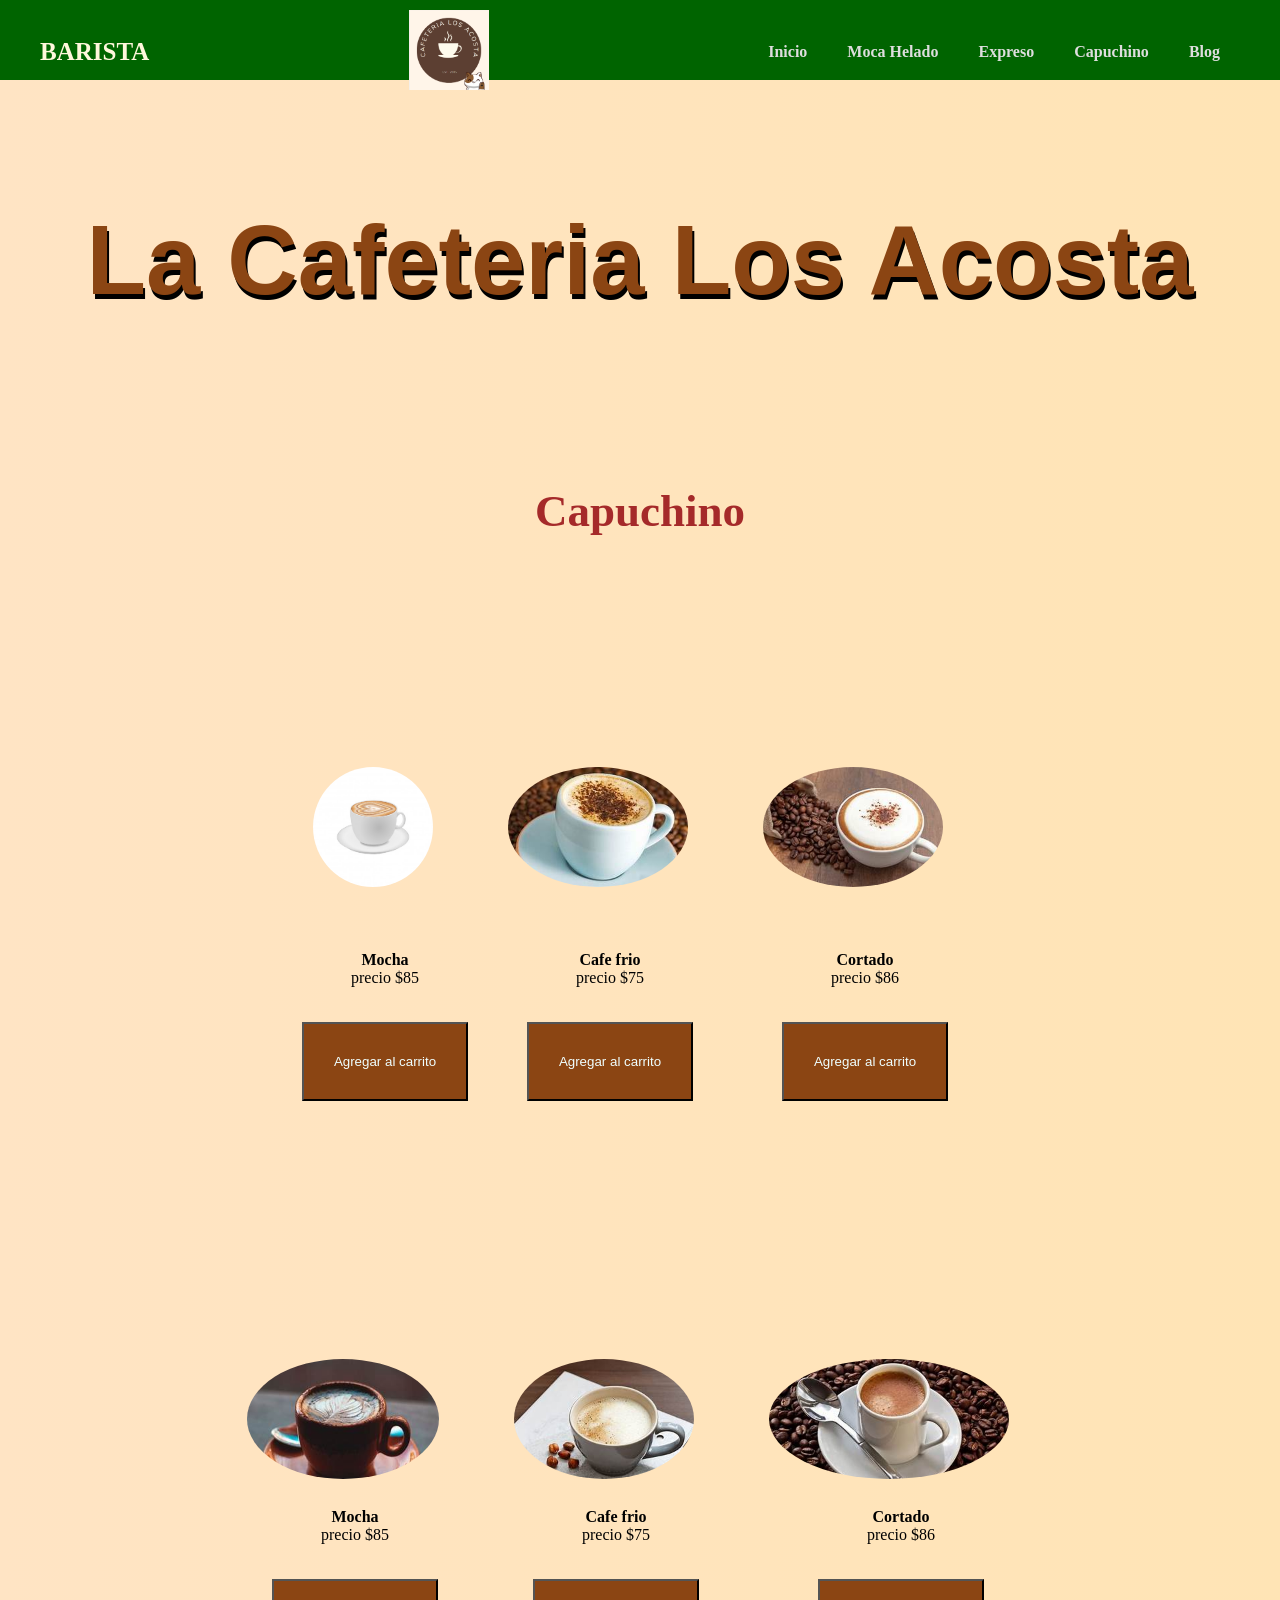
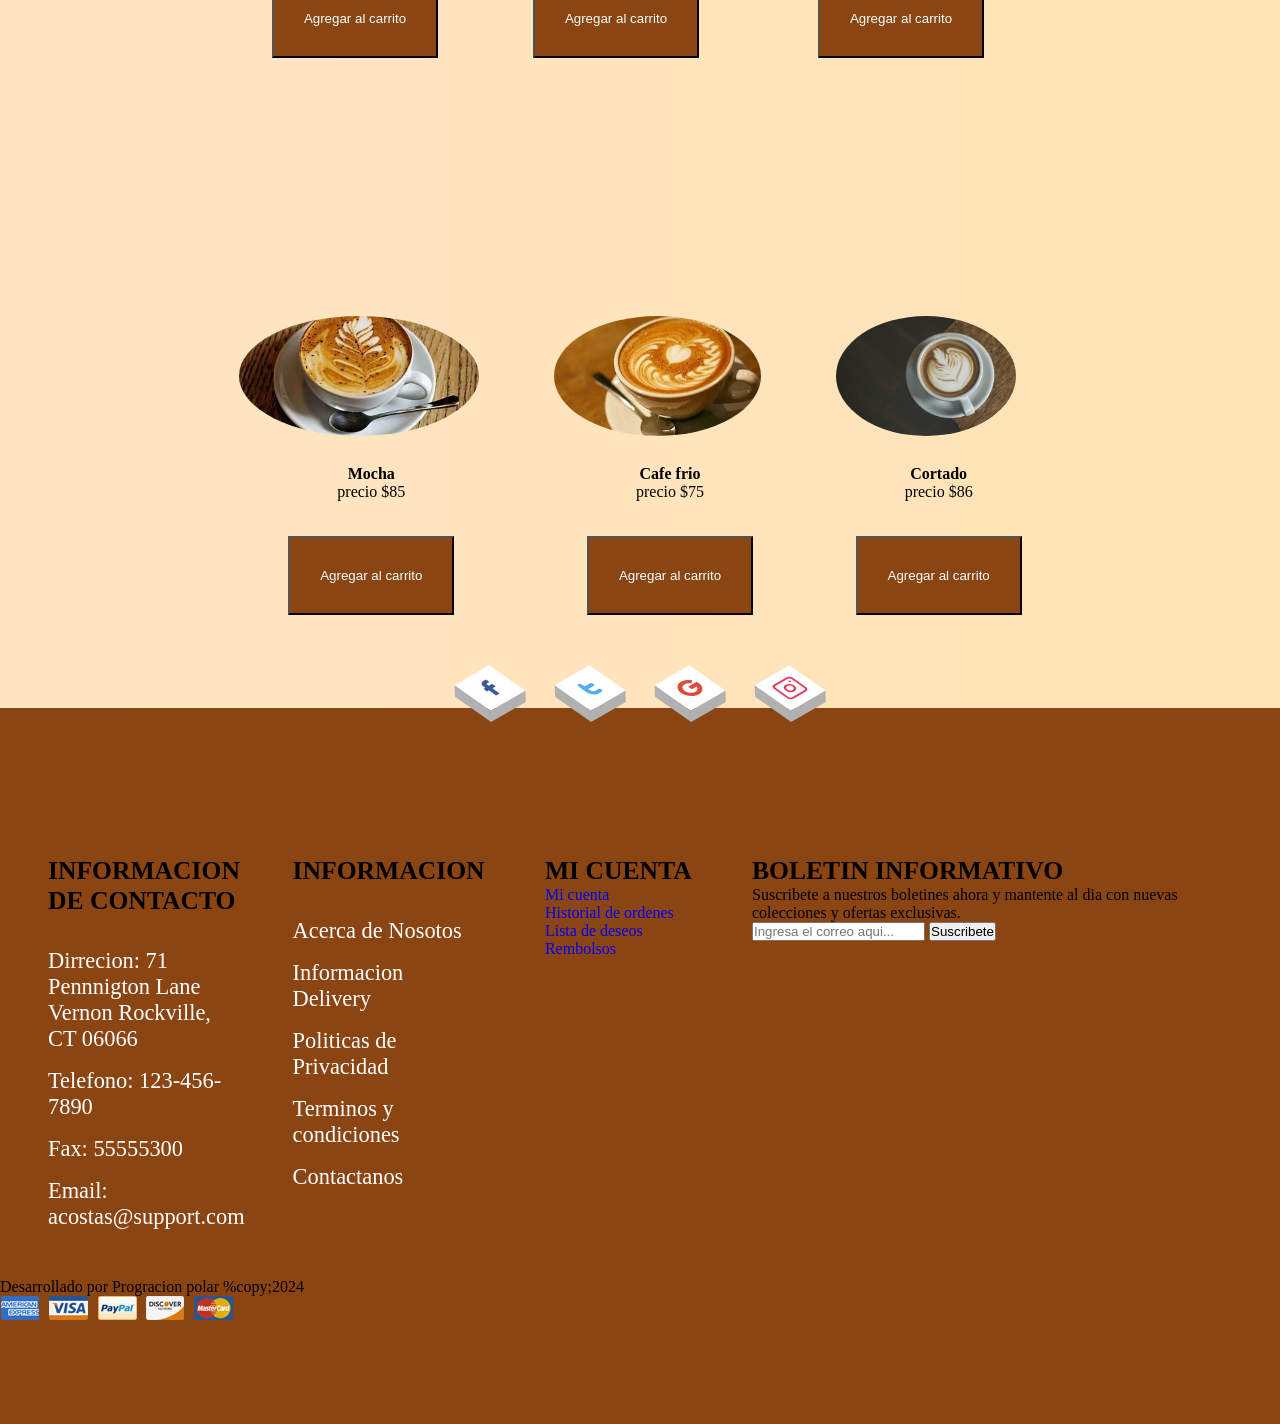
<file: Practicas-Paginas-HTML-main/Barista/Capuchino.html>
<!DOCTYPE html>
<html lang="en">
<head>
    <meta charset="UTF-8">
    <meta name="viewport" content="width=device-width, initial-scale=1.0">
    <title>Document</title>
    <link rel="stylesheet" href="style.css">
    <link href="">
    <style>
        body {
            background: linear-gradient(to right, bisque, rgb(255,228,181));
        }

        .texto-3 {
           font-family: 'Segoe UI';
           font-size: 30px;
           text-transform: 10;
           text-shadow: #261508;
       }

       .texto-3 {
           margin-top: 100px;
           display: flex;
           padding: 25px;
           color: brown;
           justify-content: center;
       }

        .conten-1 {
           display: flex;
           justify-content: center;
           margin-top: 135px;
         }

       .capu-1 {
           margin-bottom: 35px;
        }

       .capu-1 {
           width: 170;
           height: 170px;
           border-radius: 50%;
           margin-right: 25px;
           padding: 25px; 
           margin-top: 45px;  
       }

       .capu-1 {
           text-align: center;
       }

       .botn-1 {
         margin: 35px 0px;
         display: inline-block;
         background-color: saddlebrown;
         color: azure;
         padding:30px;
         text-decoration: none;
       }

       .botn-1:hover {
           background-color: #261508;
       }

       .conten-2 {
           display: flex;
           justify-content: center;
           margin-top: 135px;
       }

       .capu-2 {
           width: 170;
           height: 170px;
           border-radius: 50%;
           margin-right:  25px;
           padding: 25px;
           margin-top: 45px;
       } 
     
       .capu-2 {
           text-align: center;
       }

       .botn-2 {
         margin: 35px 0px;
         display: inline-block;
         background-color: saddlebrown;
         color: azure;
         padding:30px;
         text-decoration: none;
       }

       .botn-2:hover {
           background-color: #261508;
       }

       .conten-3 {
           display: flex;
           justify-content: center;
           margin-top: 135px;
       }
       
       .capu-3 {
           width: 170;
           height: 170px;
           border-radius: 50%;
           margin-right: 25px;
           padding: 25px;
           margin-top: 45px;
        }

        .capu-3 {
           text-align: center;
       }

        .botn-3 {
         margin: 35px 0px;
         display: inline-block;
         background-color: saddlebrown;
         color: azure;
         padding:30px;
         text-decoration: none;
       }

       .botn-3:hover {
           background-color: #261508;
       }

    </style>
</head>
<body>
     
    <header>

        <div class="contein-0">
    
            <div class="menu contein">
                <a href="menuBarista.html" class="logo">Barista</a>
                  <label>
                     <img src="img/logo cafeteria.png" alt="logo cafeteria" width="80px" height="80">
                  </label>
                <input type="checkbook" id="menu">
    
                    <nav class="navbar">
                       <ul>
                             <li><a href="Inicio.html">Inicio</a></li>
                             <li><a href="MocaHelado.html">Moca Helado</a></li>
                             <li><a href="Expreso.html">Expreso</a></li>
                             <li><a href="Capuchino.html">Capuchino</a></li>
                             <li><a href="Blog.html">Blog</a></li>
                        </ul>
                    </nav>
                </nav>
    
            </div>
        </div>
    </header>


    
<!--este es el titulo de la cafeteria-->
<section id=" es el titulo">

    <div class="cont-0">
         <h1>La Cafeteria Los Acosta</h1>
    </div>
    </section> 

<br>

<section>

    <div class="texto-3">
    <h2>Capuchino</h2>

    </div>
   
</section>


<!--este id es el producto-->
<section>

    <div class="conten-1">

    <div style="display: flex;">
        <div style="text-align: center;">
            <img class="capu-1" src="img/cafe-viena.jpg" alt="">
            <h4>Mocha</h4>
            <p>precio $85</p>
            <button class="botn-1" href="#">Agregar al carrito</button>
        </div>

    <div style="display: flex;">
        <div style="text-align: center;">
            <img class="capu-1" src="img/capuchin4.jfif" alt="">
            <h4>Cafe frio</h4>
            <p>precio $75</p>
            <button class="botn-1" href="#">Agregar al carrito</button>
        </div>

    <div style="display: flex;">
        <div style="text-align: center;">
            <img class="capu-1" src="img/capuchin5.jfif" alt="">
            <h4>Cortado</h4>
            <p>precio $86</p>
            <button class="botn-1" href="#">Agregar al carrito</button>
        </div>

        </div>    
    </div>
</section>

<br>

<section>

    <div class="conten-2">

    <div style="display: flex;">
        <div style="text-align: center;">
            <img class="capu-2" src="img/capuchin6.jfif" alt="">
            <h4>Mocha</h4>
            <p>precio $85</p>
            <button class="botn-2" href="#">Agregar al carrito</button>
        </div>

    <div style="display: flex;">
        <div style="text-align: center;">
            <img class="capu-2" src="img/capuchin7.jfif" alt="">
            <h4>Cafe frio</h4>
            <p>precio $75</p>
            <button class="botn-2" href="#">Agregar al carrito</button>
        </div>

    <div style="display: flex;">
        <div style="text-align: center;">
            <img class="capu-2" src="img/capuchin8.jfif" alt="">
            <h4>Cortado</h4>
            <p>precio $86</p>
            <button class="botn-2" href="#">Agregar al carrito</button>
        </div>

        </div>    
    </div>
</section>

<br>

<section>

    <div class="conten-3">

    <div style="display: flex;">
        <div style="text-align: center;">
            <img class="capu-3" src="img/capuchin9.jfif" alt="">
            <h4>Mocha</h4>
            <p>precio $85</p>
            <button class="botn-3" href="#">Agregar al carrito</button>
        </div>

    <div style="display: flex;">
        <div style="text-align: center;">
            <img class="capu-3" src="img/capuchin10.jfif" alt="">
            <h4>Cafe frio</h4>
            <p>precio $75</p>
            <button class="botn-3" href="#">Agregar al carrito</button>
        </div>

    <div style="display: flex;">
        <div style="text-align: center;">
            <img class="capu-3" src="img/capuchino-category.jpg" alt="">
            <h4>Cortado</h4>
            <p>precio $86</p>
            <button class="botn-3" href="#">Agregar al carrito</button>
        </div>

        </div>    
    </div>
</section>

<br>

<!---este id son redes-->

<section>
    <div class="iconos">
        <ul class="social">
            <li class="social-item">
              <a class="social-link" href="/">
                <svg width="24" height="24" viewBox="0 0 24 24" fill="none" xmlns="http://www.w3.org/2000/svg">
                  <path d="M9.19795 21.5H13.198V13.4901H16.8021L17.198 9.50977H13.198V7.5C13.198 6.94772 13.6457 6.5 14.198 6.5H17.198V2.5H14.198C11.4365 2.5 9.19795 4.73858 9.19795 7.5V9.50977H7.19795L6.80206 13.4901H9.19795V21.5Z" fill="currentColor"></path>
                </svg>
              </a>
            </li>
            <li class="social-item">
              <a class="social-link" href="/">
                <svg width="24" height="24" viewBox="0 0 24 24" fill="none" xmlns="http://www.w3.org/2000/svg">
                  <path fill-rule="evenodd" clip-rule="evenodd" d="M8 3C9.10457 3 10 3.89543 10 5V8H16C17.1046 8 18 8.89543 18 10C18 11.1046 17.1046 12 16 12H10V14C10 15.6569 11.3431 17 13 17H16C17.1046 17 18 17.8954 18 19C18 20.1046 17.1046 21 16 21H13C9.13401 21 6 17.866 6 14V5C6 3.89543 6.89543 3 8 3Z" fill="currentColor"></path>
                </svg>
              </a>
            </li>
            <li class="social-item">
              <a class="social-link" href="/">
                <svg width="24" height="24" viewBox="0 0 24 24" fill="none" xmlns="http://www.w3.org/2000/svg">
                  <path d="M6 12C6 15.3137 8.68629 18 12 18C14.6124 18 16.8349 16.3304 17.6586 14H12V10H21.8047V14H21.8C20.8734 18.5645 16.8379 22 12 22C6.47715 22 2 17.5228 2 12C2 6.47715 6.47715 2 12 2C15.445 2 18.4831 3.742 20.2815 6.39318L17.0039 8.68815C15.9296 7.06812 14.0895 6 12 6C8.68629 6 6 8.68629 6 12Z" fill="currentColor"></path>
                </svg>
              </a>
            </li>
            <li class="social-item">
              <a class="social-link" href="/">
                <svg width="24" height="24" viewBox="0 0 24 24" fill="none" xmlns="http://www.w3.org/2000/svg">
                  <path fill-rule="evenodd" clip-rule="evenodd" d="M12 7C9.23858 7 7 9.23858 7 12C7 14.7614 9.23858 17 12 17C14.7614 17 17 14.7614 17 12C17 9.23858 14.7614 7 12 7ZM9 12C9 13.6569 10.3431 15 12 15C13.6569 15 15 13.6569 15 12C15 10.3431 13.6569 9 12 9C10.3431 9 9 10.3431 9 12Z" fill="currentColor"></path>
                  <path d="M18 5C17.4477 5 17 5.44772 17 6C17 6.55228 17.4477 7 18 7C18.5523 7 19 6.55228 19 6C19 5.44772 18.5523 5 18 5Z" fill="currentColor"></path>
                  <path fill-rule="evenodd" clip-rule="evenodd" d="M5 1C2.79086 1 1 2.79086 1 5V19C1 21.2091 2.79086 23 5 23H19C21.2091 23 23 21.2091 23 19V5C23 2.79086 21.2091 1 19 1H5ZM19 3H5C3.89543 3 3 3.89543 3 5V19C3 20.1046 3.89543 21 5 21H19C20.1046 21 21 20.1046 21 19V5C21 3.89543 20.1046 3 19 3Z" fill="currentColor"></path>
                </svg>
              </a>
            </li>
          </ul>
    </div>
</section>


<footer class="footer">
    <div class=" container container-footer">
        <div class="menu-footer">
            <div class="contact-info">
                <p class="title-footer">Informacion de Contacto</p>
                <ul>
                    <li>
                        Dirrecion: 71 Pennnigton Lane Vernon Rockville, CT
                        06066
                    </li>
                    <li>Telefono: 123-456-7890</li>
                    <li>Fax: 55555300</li>
                    <li>Email: acostas@support.com</li>
                </ul>
            </div>
            <div class="information">
                <p class="title-footer">informacion</p>
                <ul>
                    <li><a href="#">Acerca de Nosotos</a></li>
                    <li><a href="#">Informacion Delivery</a></li>
                    <li><a href="#">Politicas de Privacidad</a></li>
                    <li><a href="#">Terminos y condiciones</a></li>
                    <li><a href="#">Contactanos</a></li>
                </ul>
            </div>
            <div class="my-acount">
                <p class="title-footer">Mi cuenta</p>
        
                <ul>
                    <li><a href="#">Mi cuenta</a></li>
                    <li><a href="#">Historial de ordenes</a></li>
                    <li><a href="#">Lista de deseos</a></li>
                    <li><a href="#">Rembolsos</a></li>
                </ul>
            </div>
            <div class="newslatter">
                <p class="title-footer">Boletin informativo</p>
                
                <div class="content">
                    <p>
                        Suscribete a nuestros boletines ahora y mantente al
                        dia con nuevas colecciones y ofertas exclusivas.
                    </p>
                    <input type="email" placeholder="Ingresa el correo aqui...">
                    <button>Suscribete</button>
                </div>
            </div>
        </div>
    </div>

    <div class="copyright">
        <p>
            Desarrollado por Progracion polar %copy;2024
        </p>

        <img src="img/payment.png" alt="Pagos">
    </div>
</div>
</footer>



</body>
</html>
</file>
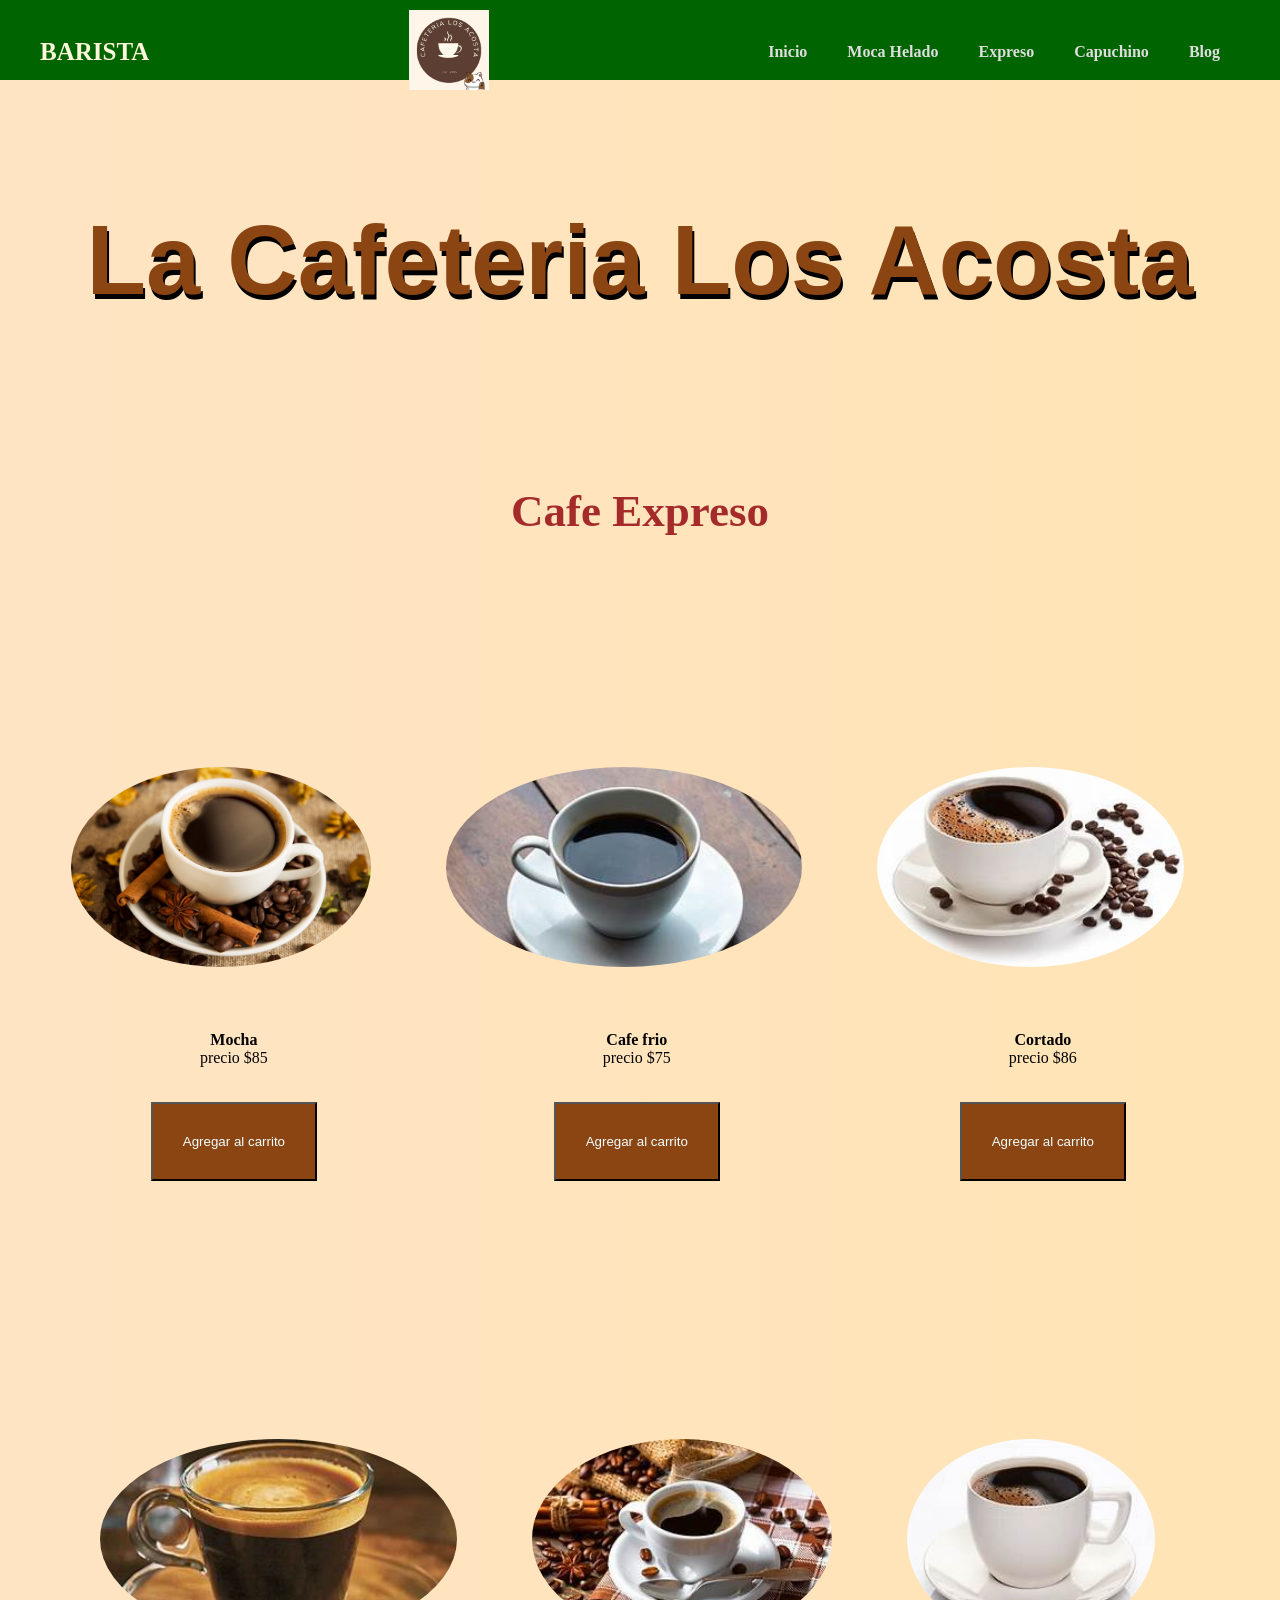
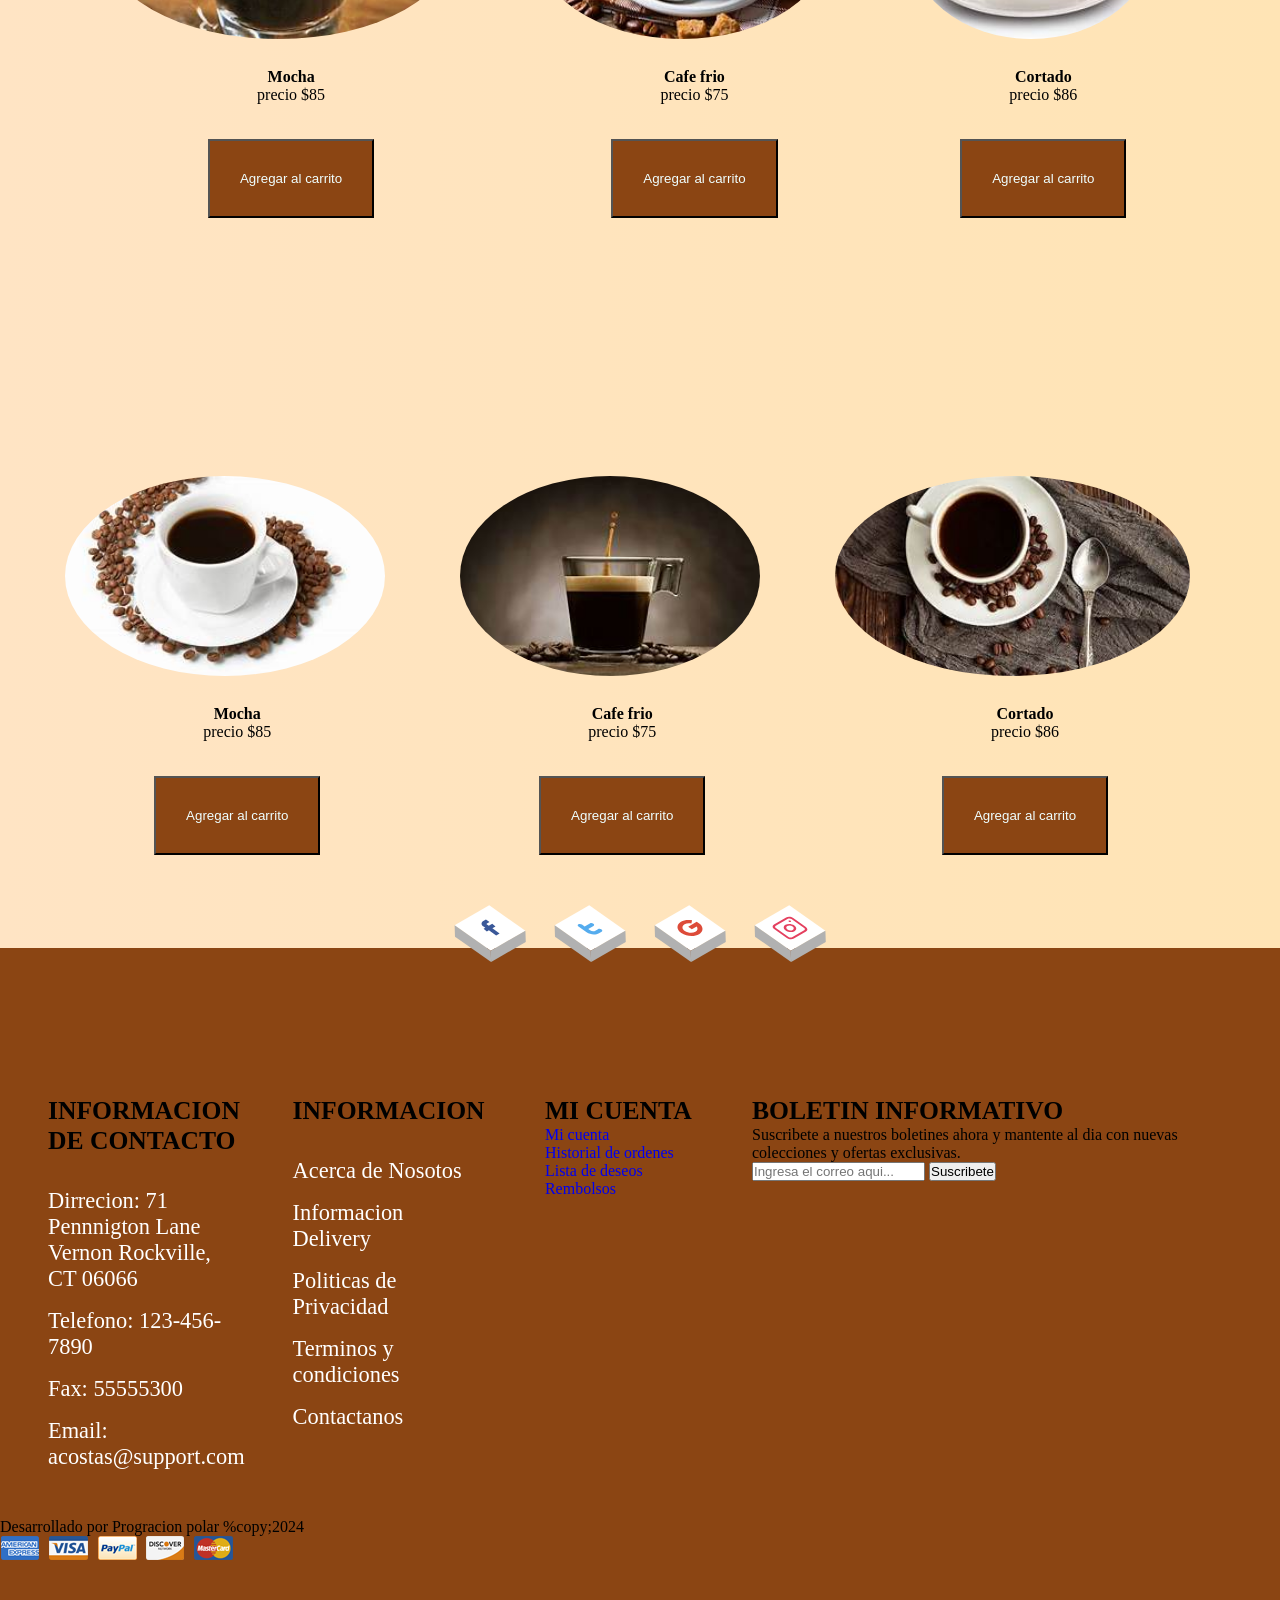
<file: Practicas-Paginas-HTML-main/Barista/Expreso.html>
<!DOCTYPE html>
<html lang="en">
<head>
    <meta charset="UTF-8">
    <meta name="viewport" content="width=device-width, initial-scale=1.0">
    <title>Barista</title>
    <link rel="stylesheet" href="style.css">
    <link href="">
    <style>
        body {
            background: linear-gradient(to right, bisque, rgb(255,228,181));
        }

       /* este id es el contenido de Expreso*/

       .texto-2 {
           font-family: 'Segoe UI';
           font-size: 30px;
           text-transform: 10;
           text-shadow: #261508;
       }

       .texto-2 {
           margin-top: 100px;
           display: flex;
           padding: 25px;
           color: brown;
           justify-content: center;
       }

        .conte-1 {
           display: flex;
           justify-content: center;
           margin-top: 135px;
         }

       .expr-1 {
           margin-bottom: 35px;
        }

       .expr-1 {
           width: 250;
           height: 250px;
           border-radius: 50%;
           margin-right: 25px;
           padding: 25px; 
           margin-top: 45px;  
       }

       .expr-1 {
           text-align: center;
       }

       .btn-1 {
         margin: 35px 0px;
         display: inline-block;
         background-color: saddlebrown;
         color: azure;
         padding:30px;
         text-decoration: none;
       }

       .btn-1:hover {
           background-color: #261508;
       }

       .conte-2 {
           display: flex;
           justify-content: center;
           margin-top: 135px;
       }

       .expr-2 {
           width: 250;
           height: 250px;
           border-radius: 50%;
           margin-right:  25px;
           padding: 25px;
           margin-top: 45px;
       } 
     
       .expr-2 {
           text-align: center;
       }

       .btn-2 {
         margin: 35px 0px;
         display: inline-block;
         background-color: saddlebrown;
         color: azure;
         padding:30px;
         text-decoration: none;
       }

       .btn-2:hover {
           background-color: #261508;
       }

       .conte-3 {
           display: flex;
           justify-content: center;
           margin-top: 135px;
       }
       
       .expr-3 {
           width: 250;
           height: 250px;
           border-radius: 50%;
           margin-right: 25px;
           padding: 25px;
           margin-top: 45px;
        }

        .expr-3 {
           text-align: center;
       }

        .btn-3 {
         margin: 35px 0px;
         display: inline-block;
         background-color: saddlebrown;
         color: azure;
         padding:30px;
         text-decoration: none;
       }

       .btn-3:hover {
           background-color: #261508;
       }

    </style>
</head>
<body>
    <header>

        <div class="contein-0">
    
            <div class="menu contein">
                <a href="menuBarista.html" class="logo">Barista</a>
                  <label>
                     <img src="img/logo cafeteria.png" alt="logo cafeteria" width="80px" height="80">
                  </label>
                <input type="checkbook" id="menu">
    
                    <nav class="navbar">
                       <ul>
                             <li><a href="Inicio.html">Inicio</a></li>
                             <li><a href="MocaHelado.html">Moca Helado</a></li>
                             <li><a href="Expreso.html">Expreso</a></li>
                             <li><a href="Capuchino.html">Capuchino</a></li>
                             <li><a href="Blog.html">Blog</a></li>
                        </ul>
                    </nav>
                </nav>
    
            </div>
        </div>
    </header>


    
<!--este es el titulo de la cafeteria-->
<section id=" es el titulo">

    <div class="cont-0">
         <h1>La Cafeteria Los Acosta</h1>
    </div>
    </section> 

<br>

</section>

<section>

    <div class="texto-2">
    <h2>Cafe Expreso</h2>

    </div>
   
</section>


<!--este id es el producto-->
<section>

    <div class="conte-1">

    <div style="display: flex;">
        <div style="text-align: center;">
            <img class="expr-1" src="img/gallery6.jpg" alt="">
            <h4>Mocha</h4>
            <p>precio $85</p>
            <button class="btn-1" href="#">Agregar al carrito</button>
        </div>

    <div style="display: flex;">
        <div style="text-align: center;">
            <img class="expr-1" src="img/gallery7.jfif" alt="">
            <h4>Cafe frio</h4>
            <p>precio $75</p>
            <button class="btn-1" href="#">Agregar al carrito</button>
        </div>

    <div style="display: flex;">
        <div style="text-align: center;">
            <img class="expr-1" src="img/gallery8.jfif" alt="">
            <h4>Cortado</h4>
            <p>precio $86</p>
            <button class="btn-1" href="#">Agregar al carrito</button>
        </div>

        </div>    
    </div>
</section>

<br>

<section>

    <div class="conte-2">

    <div style="display: flex;">
        <div style="text-align: center;">
            <img class="expr-2" src="img/gallery9.jfif" alt="">
            <h4>Mocha</h4>
            <p>precio $85</p>
            <button class="btn-2" href="#">Agregar al carrito</button>
        </div>

    <div style="display: flex;">
        <div style="text-align: center;">
            <img class="expr-2" src="img/gallery10.jfif" alt="">
            <h4>Cafe frio</h4>
            <p>precio $75</p>
            <button class="btn-2" href="#">Agregar al carrito</button>
        </div>

    <div style="display: flex;">
        <div style="text-align: center;">
            <img class="expr-2" src="img/gallery11.jfif" alt="">
            <h4>Cortado</h4>
            <p>precio $86</p>
            <button class="btn-2" href="#">Agregar al carrito</button>
        </div>

        </div>    
    </div>
</section>

<br>

<section>

    <div class="conte-3">

    <div style="display: flex;">
        <div style="text-align: center;">
            <img class="expr-3" src="img/gallery12.jfif" alt="">
            <h4>Mocha</h4>
            <p>precio $85</p>
            <button class="btn-3" href="#">Agregar al carrito</button>
        </div>

    <div style="display: flex;">
        <div style="text-align: center;">
            <img class="expr-3" src="img/gallery13.jfif" alt="">
            <h4>Cafe frio</h4>
            <p>precio $75</p>
            <button class="btn-3" href="#">Agregar al carrito</button>
        </div>

    <div style="display: flex;">
        <div style="text-align: center;">
            <img class="expr-3" src="img/gallery14.jfif" alt="">
            <h4>Cortado</h4>
            <p>precio $86</p>
            <button class="btn-3" href="#">Agregar al carrito</button>
        </div>

        </div>    
    </div>
</section>

<br>

<!---este id son redes-->

<section>
    <div class="iconos">
        <ul class="social">
            <li class="social-item">
              <a class="social-link" href="/">
                <svg width="24" height="24" viewBox="0 0 24 24" fill="none" xmlns="http://www.w3.org/2000/svg">
                  <path d="M9.19795 21.5H13.198V13.4901H16.8021L17.198 9.50977H13.198V7.5C13.198 6.94772 13.6457 6.5 14.198 6.5H17.198V2.5H14.198C11.4365 2.5 9.19795 4.73858 9.19795 7.5V9.50977H7.19795L6.80206 13.4901H9.19795V21.5Z" fill="currentColor"></path>
                </svg>
              </a>
            </li>
            <li class="social-item">
              <a class="social-link" href="/">
                <svg width="24" height="24" viewBox="0 0 24 24" fill="none" xmlns="http://www.w3.org/2000/svg">
                  <path fill-rule="evenodd" clip-rule="evenodd" d="M8 3C9.10457 3 10 3.89543 10 5V8H16C17.1046 8 18 8.89543 18 10C18 11.1046 17.1046 12 16 12H10V14C10 15.6569 11.3431 17 13 17H16C17.1046 17 18 17.8954 18 19C18 20.1046 17.1046 21 16 21H13C9.13401 21 6 17.866 6 14V5C6 3.89543 6.89543 3 8 3Z" fill="currentColor"></path>
                </svg>
              </a>
            </li>
            <li class="social-item">
              <a class="social-link" href="/">
                <svg width="24" height="24" viewBox="0 0 24 24" fill="none" xmlns="http://www.w3.org/2000/svg">
                  <path d="M6 12C6 15.3137 8.68629 18 12 18C14.6124 18 16.8349 16.3304 17.6586 14H12V10H21.8047V14H21.8C20.8734 18.5645 16.8379 22 12 22C6.47715 22 2 17.5228 2 12C2 6.47715 6.47715 2 12 2C15.445 2 18.4831 3.742 20.2815 6.39318L17.0039 8.68815C15.9296 7.06812 14.0895 6 12 6C8.68629 6 6 8.68629 6 12Z" fill="currentColor"></path>
                </svg>
              </a>
            </li>
            <li class="social-item">
              <a class="social-link" href="/">
                <svg width="24" height="24" viewBox="0 0 24 24" fill="none" xmlns="http://www.w3.org/2000/svg">
                  <path fill-rule="evenodd" clip-rule="evenodd" d="M12 7C9.23858 7 7 9.23858 7 12C7 14.7614 9.23858 17 12 17C14.7614 17 17 14.7614 17 12C17 9.23858 14.7614 7 12 7ZM9 12C9 13.6569 10.3431 15 12 15C13.6569 15 15 13.6569 15 12C15 10.3431 13.6569 9 12 9C10.3431 9 9 10.3431 9 12Z" fill="currentColor"></path>
                  <path d="M18 5C17.4477 5 17 5.44772 17 6C17 6.55228 17.4477 7 18 7C18.5523 7 19 6.55228 19 6C19 5.44772 18.5523 5 18 5Z" fill="currentColor"></path>
                  <path fill-rule="evenodd" clip-rule="evenodd" d="M5 1C2.79086 1 1 2.79086 1 5V19C1 21.2091 2.79086 23 5 23H19C21.2091 23 23 21.2091 23 19V5C23 2.79086 21.2091 1 19 1H5ZM19 3H5C3.89543 3 3 3.89543 3 5V19C3 20.1046 3.89543 21 5 21H19C20.1046 21 21 20.1046 21 19V5C21 3.89543 20.1046 3 19 3Z" fill="currentColor"></path>
                </svg>
              </a>
            </li>
          </ul>
    </div>
</section>


<footer class="footer">
    <div class=" container container-footer">
        <div class="menu-footer">
            <div class="contact-info">
                <p class="title-footer">Informacion de Contacto</p>
                <ul>
                    <li>
                        Dirrecion: 71 Pennnigton Lane Vernon Rockville, CT
                        06066
                    </li>
                    <li>Telefono: 123-456-7890</li>
                    <li>Fax: 55555300</li>
                    <li>Email: acostas@support.com</li>
                </ul>
            </div>
            <div class="information">
                <p class="title-footer">informacion</p>
                <ul>
                    <li><a href="#">Acerca de Nosotos</a></li>
                    <li><a href="#">Informacion Delivery</a></li>
                    <li><a href="#">Politicas de Privacidad</a></li>
                    <li><a href="#">Terminos y condiciones</a></li>
                    <li><a href="#">Contactanos</a></li>
                </ul>
            </div>
            <div class="my-acount">
                <p class="title-footer">Mi cuenta</p>
        
                <ul>
                    <li><a href="#">Mi cuenta</a></li>
                    <li><a href="#">Historial de ordenes</a></li>
                    <li><a href="#">Lista de deseos</a></li>
                    <li><a href="#">Rembolsos</a></li>
                </ul>
            </div>
            <div class="newslatter">
                <p class="title-footer">Boletin informativo</p>
                
                <div class="content">
                    <p>
                        Suscribete a nuestros boletines ahora y mantente al
                        dia con nuevas colecciones y ofertas exclusivas.
                    </p>
                    <input type="email" placeholder="Ingresa el correo aqui...">
                    <button>Suscribete</button>
                </div>
            </div>
        </div>
    </div>

    <div class="copyright">
        <p>
            Desarrollado por Progracion polar %copy;2024
        </p>

        <img src="img/payment.png" alt="Pagos">
    </div>
</div>
</footer>

    
</body>
</html>
</file>
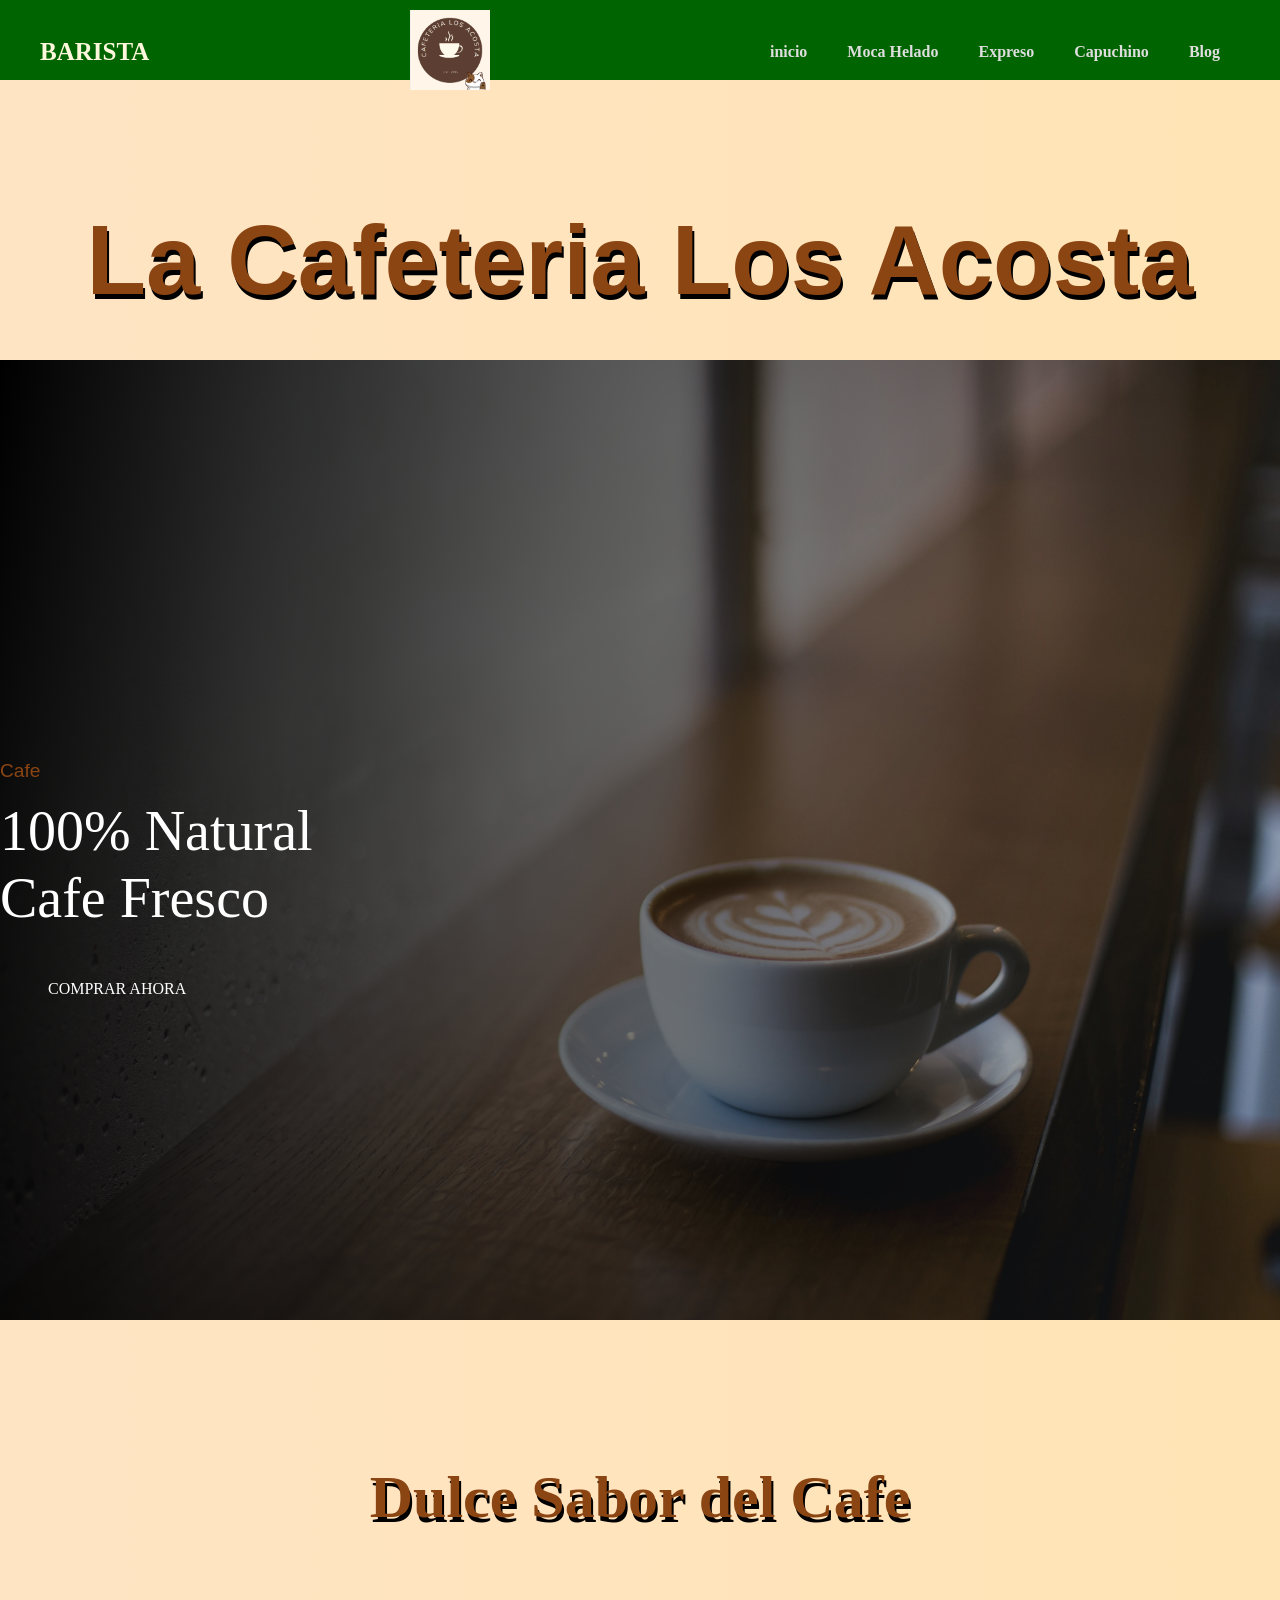
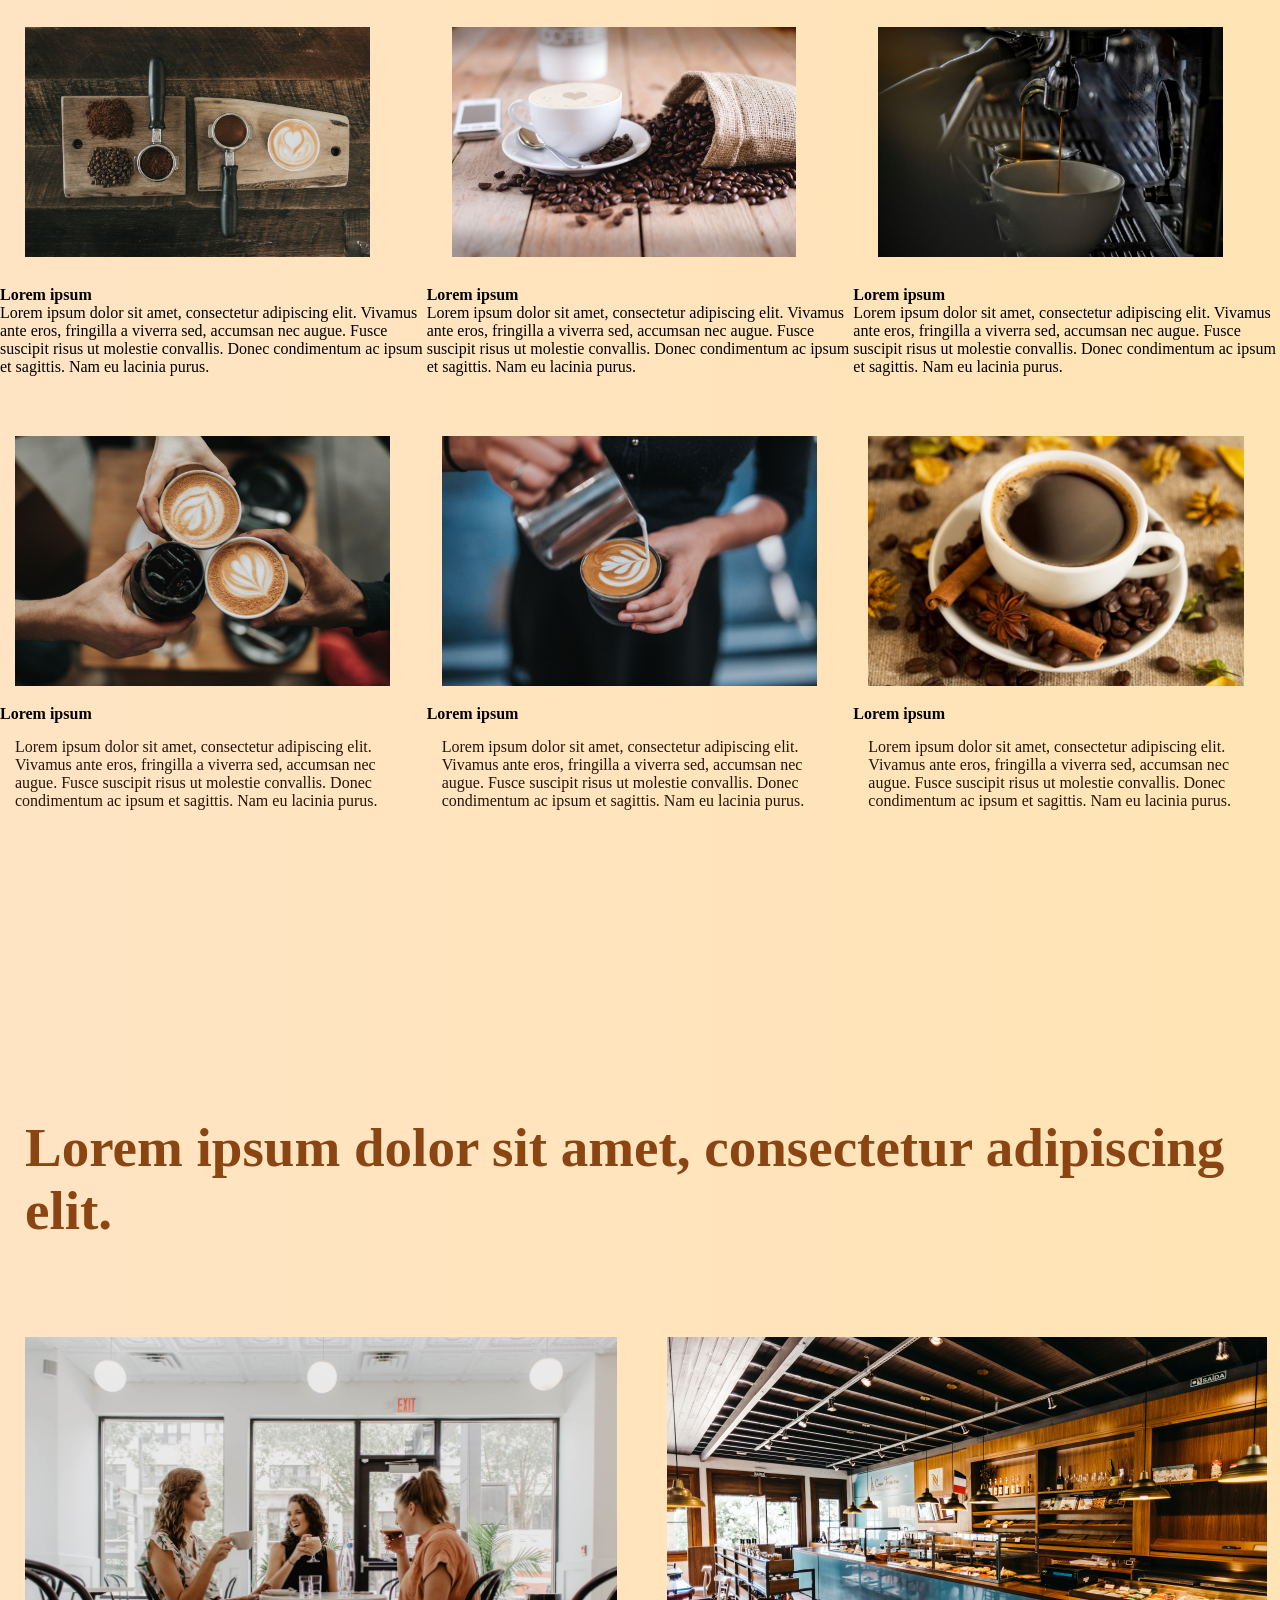
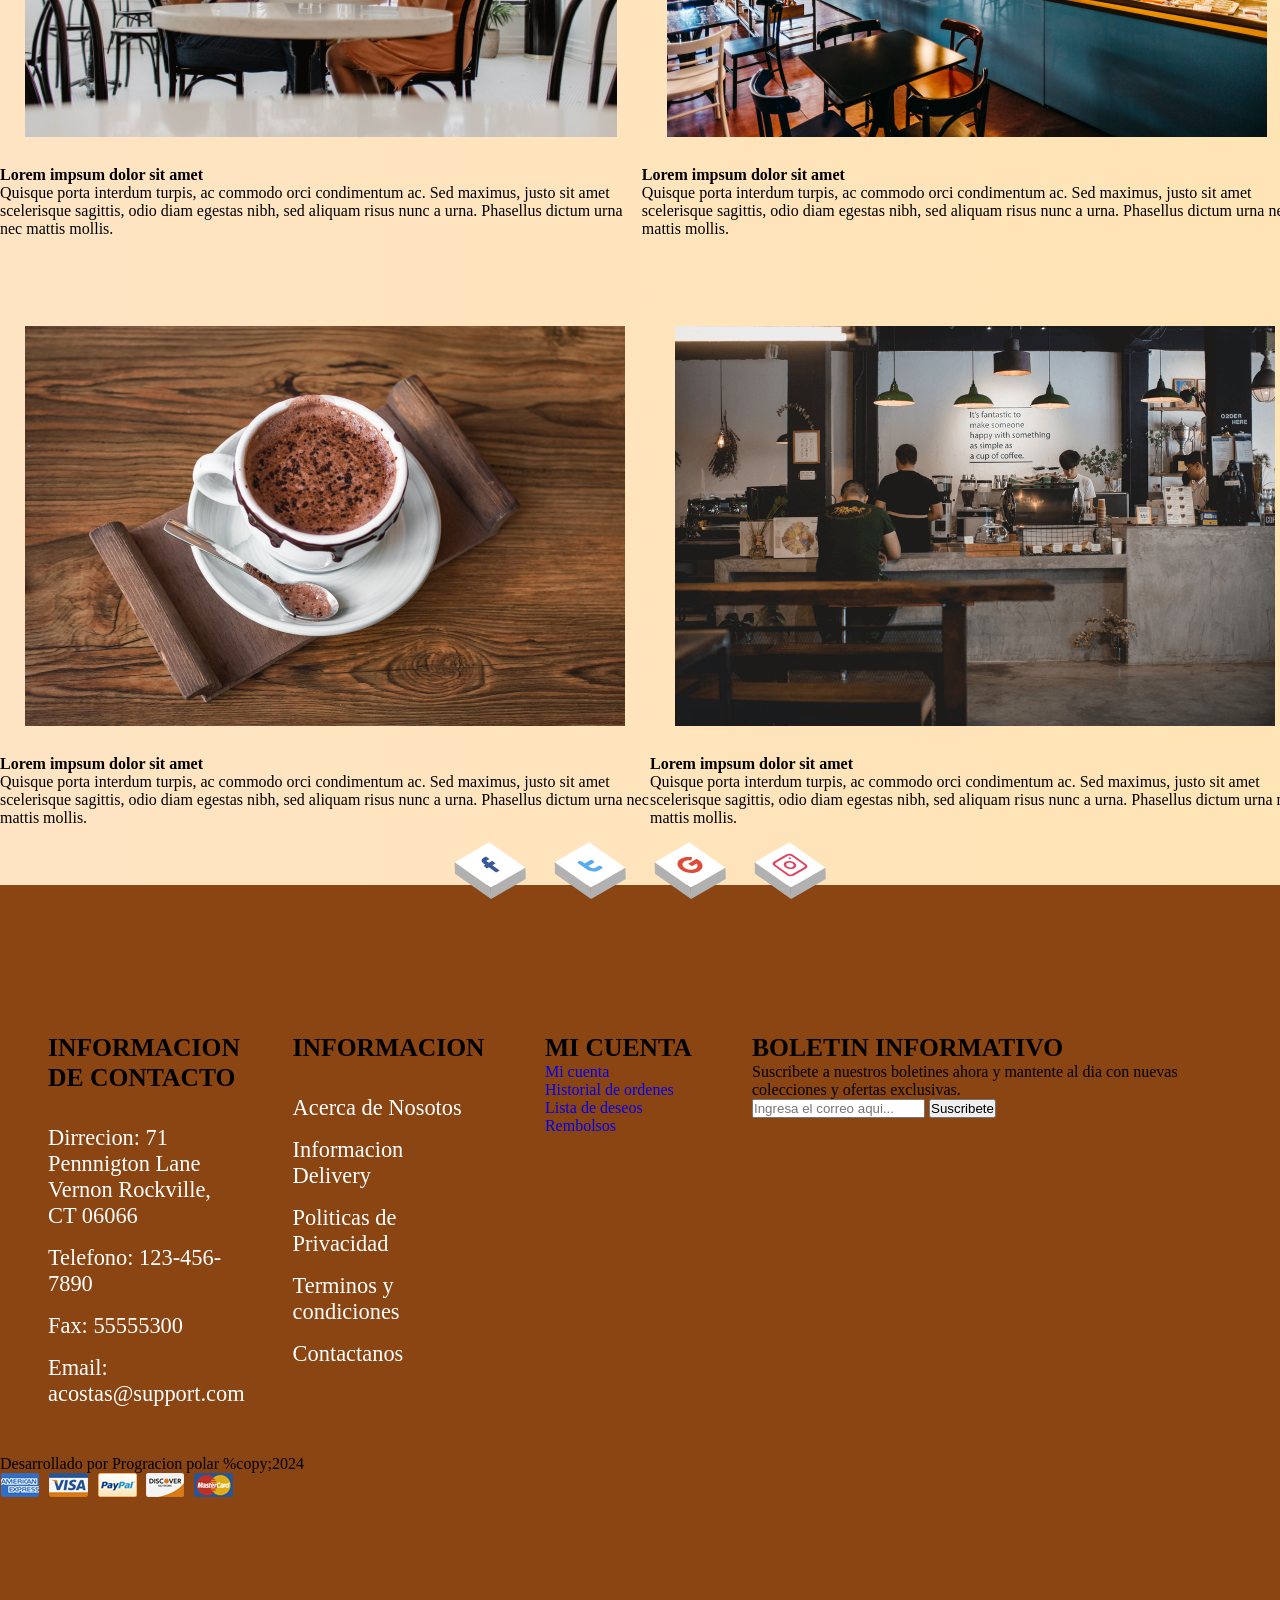
<file: Practicas-Paginas-HTML-main/Barista/Inicio.html>
<!DOCTYPE html>
<html lang="en">
<head>
    <meta charset="UTF-8">
    <meta name="viewport" content="width=device-width, initial-scale=1.0">
    <title>Barista</title>
    <link rel="stylesheet" href="style.css">
    <link href="">
    <style>
        body {
            background: linear-gradient(to right, bisque, rgb(255,228,181));
        }

        .text-0-0{
            margin-top: 100px;
            display: flex;
            padding: 25px;
            color: #8B4513;
            justify-content: center; 
        }
 
        .text-0-0 {
            font-family: 'Arial Narrow';
            font-size: 40px;
            text-transform: 600;
            text-shadow: 2px 5px #000;
        }

       .loca-0 {
            width: 280;
            height: 280px;
            padding: 25px;
            margin-top: 45px;
       }

       .descrip-0 {
            margin-top: 100px;
            display: flex;
            padding: 15px;
            color: #261508;
            justify-content: center; 
       }

       .loca-1 {
            width: 280;
            height: 280px;
            padding: 25px;
            margin-top: 45px;
       }

       .descrip-1 {
            margin-top: 100px;
            display: flex;
            padding: 15px;
            color: #261508;
            justify-content: center;
       }

       .loca-2 {
            width: 280;
            height: 280px;
            padding: 25px;
            margin-top: 45px;
       }

       .descript-2 {
            margin-top: 100px;
            display: flex;
            padding: 15px;
            color: #261508;
            justify-content: center;
       }

       .loca-3 {
            width: 280;
            height: 280px;
            padding: 15px;
            margin-top: 45px;
       }
 
       .descript-3 {
            width: 250;
            height: 250px;
            padding: 15px;
            color: #261508;
            justify-content: center;
       }

       .loca-4 {
            width: 280;
            height: 280px;
            padding: 15px;
            margin-top: 45px;
       }

      .descript-4 {
            width: 250;
            height: 250px;
            padding: 15px;
            color: #261508;
            justify-content: center;
       }

     .loca-5 {
            width: 280;
            height: 280px;
            padding: 15px;
            margin-top: 45px;
       }

     .descript-5 {
            width: 250;
            height: 250px;
            padding: 15px;
            color: #261508;
            justify-content: center;
      }

    .titulo-3 {
            margin-top: 100px;
            display: flex;
            padding: 25px;
            color: #8B4513;
            justify-content: center;
       }

    .titulo-3 {
            font-family: 'Arial Narrow';
            font-size: 55px;
            text-transform:  600;
            text-shadow: #261508;
       }

    .sucur-0 {
            width: 450;
            height: 450px;
            padding: 25px;
            margin-top: 45px;
       }

    .descript-6 {
            margin-top: 100px;
            display: flex;
            padding: 15px;
            color: #261508;
            justify-content: center;
        }

    .sucur-1 {
            width: 450;
            height: 450px;
            padding: 25px;
            margin-top: 45px;
        }

    .descript-7 {
            margin-top: 100px;
            display: flex;
            padding: 15px;
            color: #261508;
            justify-content: center;
       }

   .sucur-2 {
            width: 450;
            height: 450px;
            padding: 25px;
            margin-top: 45px;
      }

   .descript-8 {
            margin-top: 100px;
            display: flex;
            padding: 15px;
            color:#261508;
            justify-content: center;
      }

    .sucur-3 {
            width: 450;
            height: 450px;
            padding: 25px;
            margin-top: 45px;
    }

    .descript-9 {
           margin-top: 100px;
           display: flex;
           padding: 15px;
           color: #261508;
           justify-content: center;
    }

   
  /*este id son las redes*/
    
  .social {
            margin: 0;
            list-style: none;
            padding-left: 0;
            display: flex;
            justify-content: center;
            align-items: center;
            height: 100%;
      }

   .social .social-item {
            margin: 0 30px;
            width: 40px;
            height: 40px;
            display: flex;
            justify-content: center;
            align-items: center;
      }

   .social .social-item .social-link {
            position: relative;
            width: 100%;
            height: 100%;
            display: flex;
            justify-content: center;
            align-items: center;
            background: #fff;
            text-align: center;
            transform: perspective(1000px) rotate(-30deg) skew(25deg)
            translate(0, 0);
            transition: all 0.4s ease;
      }

   .social .social-item .social-link::before {
            content: "";
            position: absolute;
            top: 5px;
            left: -10px;
            height: 100%;
            width: 10px;
            background: #b1b1b1;
            transition: all 0.4s ease;
            transform: rotate(0deg) skewY(-45deg);
      }

   .social .social-item .social-link::after {
            content: "";
            position: absolute;
            top: 40px;
            left: -5px;
            height: 10px;
            width: 100%;
            background: #b1b1b1;
            transition: all 0.4s ease;
            transform: rotate(0deg) skewX(-45deg);
      }

    .social .social-item .social-link:hover {
            transform: perspective(1000px) rotate(-30deg) skew(25deg) translate(5px, -5px);
            box-shadow: -20px 20px 10px rgba(0, 0, 0, 0.5);
      }

    .social .social-item:nth-child(1) a {
            color: #3b5999;
      }

    .social .social-item:nth-child(1):hover a {
            background: #3b5999;
      }

    .social .social-item:nth-child(1):hover a::before {
            background: #3b5999;
      }

    .social .social-item:nth-child(1):hover a::after {
            background: #3b5999;
      }

    .social .social-item:nth-child(2) a {
            color: #55acee;
      }

    .social .social-item:nth-child(2):hover a {
            background: #55acee;
      }

    .social .social-item:nth-child(2):hover a::before {
            background: #55acee;
      }

    .social .social-item:nth-child(2):hover a::after {
            background: #55acee;
      }

    .social .social-item:nth-child(3) a {
            color: #dd4b39;
      }

    .social .social-item:nth-child(3):hover a {
            background: #dd4b39;
      }

    .social .social-item:nth-child(3):hover a::before {
            background: #dd4b39;
      }

    .social .social-item:nth-child(3):hover a::after {
            background: #dd4b39;
      }

    .social .social-item:nth-child(4) a {
            color: #e4405f;
      }

    .social .social-item:nth-child(4):hover a {
            background: #e4405f;
      }
 
    .social .social-item:nth-child(4):hover a::before {
            background: #e4405f;
      }

    .social .social-item:nth-child(4):hover a::after {
            background: #e4405f;
      }

    .social .social-item .social-link:hover {
            color: #ffffff;
      }

   /* id informacion footer*/

   .footer {
	background-color: var(--primary-color);
}

.footer {
    padding: 100px 0;
    background-color: #8B4513;
  }

.container-footer {
	display: flex;
	flex-direction: column;
	gap: 4rem;
	padding: 3rem;
}

.menu-footer {
	display: grid;
	grid-template-columns: repeat(3, 1fr) 30rem;
	gap: 3rem;
	justify-items: center;
}

.title-footer {
	font-weight: 600;
	font-size: 1.6rem;
	text-transform: uppercase;
}

.contact-info,
.information,
.my-account,
.newsletter {
	display: flex;
	flex-direction: column;
	gap: 2rem;
}

.contact-info ul,
.information ul,
.my-account ul {
	display: flex;
	flex-direction: column;
	gap: 1rem;
}

.contact-info ul li,
.information ul li,
.my-account ul li {
	list-style: none;
	color: #fff;
	font-size: 1.4rem;
	font-weight: 300;
}

.information ul li a,
.my-account ul li a {
	text-decoration: none;
	color: #fff;
	font-weight: 300;
}

.information ul li a:hover,
.my-account ul li a:hover {
	color: var(--dark-color);
}

/*id 2 footer*/

@media (max-width: 768px) {
	html {
		font-size: 55%;
	}

	.hero {
		padding: 2rem;
	}

	.customer-support {
		display: none;
	}

	.content-shopping-cart {
		display: none;
	}

	.navbar {
		padding: 1rem 2rem;
	}

	.navbar .fa-bars {
		display: block;
		color: #fff;
		font-size: 3rem;
	}

	.menu {
		display: none;
	}

	.content-banner {
		max-width: 50rem;
		margin: 0 auto;
		padding: 25rem 0;
	}

	.container-features {
		grid-template-columns: repeat(2, 1fr);
		padding: 3rem 2rem;
	}

	.card-feature {
		padding: 2rem;
	}

	.heading-1 {
		font-size: 2.4rem;
	}

	.card-category {
		height: 12rem;
	}

	.card-category p {
		font-size: 2rem;
		text-align: center;
		line-height: 1;
	}

	.card-category span {
		font-size: 1.4rem;
	}

	.container-options {
		align-items: center;
	}

	.container-options span {
		text-align: center;
		padding: 1rem 2rem;
	}

	.container-products {
		grid-template-columns: repeat(auto-fit, minmax(28rem, 1fr));
	}

	.gallery {
		grid-template-rows: repeat(2, 15rem);
	}

	.container-blogs {
		overflow: hidden;
		grid-template-columns: 1fr 1fr;

		height: 52rem;
	}

	.menu-footer {
		grid-template-columns: repeat(2, 1fr);
	}

	.copyright {
		flex-direction: column;
		justify-content: center;
		align-items: center;
		gap: 1.5rem;
	}
}

/* id 3 linea*/


@media (max-width: 468px) {
	html {
		font-size: 42.5%;
	}

	.content-banner {
		max-width: 50rem;
		padding: 22rem 0;
	}

	.heading-1 {
		font-size: 2.8rem;
	}

	.card-feature {
		flex-direction: column;
		border-radius: 2rem;
	}

	.feature-content {
		align-items: center;
	}

	.feature-content p {
		font-size: 1.4rem;
		text-align: center;
	}

	.feature-content span {
		font-size: 1.6rem;
		text-align: center;
	}

	.container-options span {
		font-size: 1.8rem;
		padding: 1rem 1.5rem;
		font-weight: 500;
	}

	.container-products {
		grid-template-columns: repeat(auto-fit, minmax(25rem, 1fr));
		gap: 1rem;
	}

	.container-img .discount {
		font-size: 2rem;
	}

	.content-card-product h3 {
		font-size: 2.2rem;
	}

	.gallery {
		grid-template-rows: repeat(2, 20rem);
	}

	.blogs {
		padding: 2rem;
	}

	.container-blogs {
		grid-template-columns: 1fr;
		height: 75rem;
	}

	.content-blog h3 {
		font-size: 2.4rem;
	}

	.content-blog span {
		font-size: 1.8rem;
	}

	.content-blog p {
		font-size: 2.2rem;
	}

	.btn-read-more{
		font-size: 1.8rem;
	}

	.contact-info ul,
	.information ul,
	.my-account ul{
		display: none;
	}

	.contact-info {
		align-items: center;
	}

	.menu-footer{
		grid-template-columns: 1fr;
	}

	.content p{
		font-size: 1.6rem;
	}
}
    </style>
</head>
    
<body>

     <Header>
    <div class="contein-0">

        <div class="menu contein">
            <a href="menuBarista.html" class="logo">Barista</a>
              <label>
                 <img src="img/logo cafeteria.png" alt="logo cafeteria" width="80px" height="80">
              </label>
            <input type="checkbook" id="menu">

                <nav class="navbar">
                   <ul>
                         <li><a href="Inicio.html">inicio</a></li>
                         <li><a href="MocaHelado.html">Moca Helado</a></li>
                         <li><a href="Expreso.html">Expreso</a></li>
                         <li><a href="Capuchino.html">Capuchino</a></li>
                         <li><a href="Blog.html">Blog</a></li>
                    </ul>
                </nav>
            </nav>

        </div>
      </div>
</header>





 
<!--este es el titulo de la cafeteria-->
<section id=" es el titulo">

<div class="cont-0">

        <h1>La Cafeteria Los Acosta</h1>
       </div>
   
</div>

<br>

<!--este id es el titulo-->

</section>
<div class="contein-1">
    <p style="color:SaddleBrown; font-family:
     Arial, Helvetica, sans-serif;"
    >Cafe</p>
    <h2>100% Natural <br />Cafe Fresco</h2>
    <a >Comprar ahora</a>
</div>

</section>

<br>

<!--este id es el subtitulo-->

<section>
    <div class="text-0-0">
        <h2>Dulce Sabor del Cafe</h2>
    </div>

</section>

<section>

    <div class="contein-2">

        <div style="display: flex;">
           <div class="text-align: center;">
               <img class="loca-0" src="img/gallery1.jpg" alt="">
               <h4>Lorem ipsum </h4>
               <p class="descript-0">Lorem ipsum dolor sit amet, consectetur
                 adipiscing elit. Vivamus ante eros, 
                 fringilla a viverra sed, accumsan nec 
                 augue. Fusce suscipit risus ut molestie
                 convallis. Donec condimentum ac ipsum et 
                 sagittis. Nam eu lacinia purus.</p>
           </div>

        <div style="display: flex;">
            <div class="text-align: center;">
                <img class="loca-1" src="img/gallery2.jpg" alt="">
                <h4>Lorem ipsum</h4>
                <p class="descript-1">Lorem ipsum dolor sit amet, consectetur
                    adipiscing elit. Vivamus ante eros, 
                    fringilla a viverra sed, accumsan nec 
                    augue. Fusce suscipit risus ut molestie
                    convallis. Donec condimentum ac ipsum et 
                    sagittis. Nam eu lacinia purus.</p>
            </div>

        <div style="display: flex;">
            <div class="text-align: center;">
                <img class="loca-2" src="img/gallery3.jpg" alt="">
                <h4>Lorem ipsum</h4>
                <p class="descri-2">Lorem ipsum dolor sit amet, consectetur
                    adipiscing elit. Vivamus ante eros, 
                    fringilla a viverra sed, accumsan nec 
                    augue. Fusce suscipit risus ut molestie
                    convallis. Donec condimentum ac ipsum et 
                    sagittis. Nam eu lacinia purus.</p>
                </div>
          </div>     
    </div>
</section>

<section>
    <div class="contein-3">

        <div style="display: flex;">
            <div class="text-align: center;">
                <img class="loca-3" src="img/gallery4.jpg" alt="">
                <h4>Lorem ipsum</h4>
                <p class="descript-3">Lorem ipsum dolor sit amet, consectetur
                    adipiscing elit. Vivamus ante eros, 
                    fringilla a viverra sed, accumsan nec 
                    augue. Fusce suscipit risus ut molestie
                    convallis. Donec condimentum ac ipsum et 
                    sagittis. Nam eu lacinia purus.</p>
                </div>

        <div style="display: flex;">
            <div class="text-align: center;">
                <img class="loca-4" src="img/gallery5.jpg" alt="">
                <h4>Lorem ipsum</h4>
                <p class="descript-4">Lorem ipsum dolor sit amet, consectetur
                    adipiscing elit. Vivamus ante eros, 
                    fringilla a viverra sed, accumsan nec 
                    augue. Fusce suscipit risus ut molestie
                    convallis. Donec condimentum ac ipsum et 
                    sagittis. Nam eu lacinia purus.</p>
                </div>

        <div style="display: flex;">
            <div class="text-align: center;">
                <img class="loca-5" src="img/gallery6.jpg" alt="">
                    <h4>Lorem ipsum</h4>
                    <p class="descript-5">Lorem ipsum dolor sit amet, consectetur
                        adipiscing elit. Vivamus ante eros, 
                        fringilla a viverra sed, accumsan nec 
                        augue. Fusce suscipit risus ut molestie
                        convallis. Donec condimentum ac ipsum et 
                        sagittis. Nam eu lacinia purus.</p>
                </div>        
         </div>
    </div>            
</section>

<br>
 
<!--este es el 3 subtitulo-->

<section>

    <div class="titulo-3">
        <h4>Lorem ipsum dolor sit amet, consectetur adipiscing elit.</h4>

    </div>

</section>

<!--este es el contenido 2 locales-->

<section>
    <div class="contein-4">

       <div style="display: flex;">
            <div class="text-align: center;">
                <img class="sucur-0" src="img/blog-1.jpg" alt="">
                <h4>Lorem impsum dolor sit amet</h4>
                <p class="descrip-6">Quisque porta interdum turpis, 
                    ac commodo orci condimentum ac. Sed maximus, 
                    justo sit amet scelerisque sagittis, odio diam 
                    egestas nibh, sed aliquam risus nunc a urna.
                    Phasellus dictum urna nec mattis mollis. </p>
           </div>   

       <div style="display: flex;">
            <div class="text-align: center;">
                <img class="sucur-1" src="img/blog-2.jpg" alt="">
                <h4>Lorem impsum dolor sit amet</h4>
                <p class="descrip-7">Quisque porta interdum turpis, 
                    ac commodo orci condimentum ac. Sed maximus,
                    justo sit amet scelerisque sagittis, odio diam 
                    egestas nibh, sed aliquam risus nunc a urna.
                    Phasellus dictum urna nec mattis mollis.</p>
           </div>   
        </div>
    </div>   
</section>

<br>

<!--este es 2 linea del local-->
     
<section>
    <div class="contein-5">

      <div style="display: flex;">
          <div class="text-align: center;">
                <img class="sucur-2" src="img/blog-3.jpg" alt="">
                <h4>Lorem impsum dolor sit amet</h4>
                <p class="descrip-8">Quisque porta interdum turpis, 
                    ac commodo orci condimentum ac. Sed maximus, 
                    justo sit amet scelerisque sagittis, odio diam
                    egestas nibh, sed aliquam risus nunc a urna. 
                    Phasellus dictum urna nec mattis mollis.</p>
           </div>   
            
           <div style="display: flex;">
            <div class="text-align: center;">
                  <img class="sucur-3" src="img/blog-4.png" alt="">
                  <h4>Lorem impsum dolor sit amet</h4>
                  <p class="descrip-9">Quisque porta interdum turpis, 
                      ac commodo orci condimentum ac. Sed maximus, 
                      justo sit amet scelerisque sagittis, odio diam
                      egestas nibh, sed aliquam risus nunc a urna. 
                      Phasellus dictum urna nec mattis mollis.</p>
            </div>  
        </div>    
   </div>
</section>
      
          

  
<br>

<!--este id es la seccion de redes-->

<section>
    <div class="iconos">
        <ul class="social">
            <li class="social-item">
              <a class="social-link" href="/">
                <svg width="24" height="24" viewBox="0 0 24 24" fill="none" xmlns="http://www.w3.org/2000/svg">
                  <path d="M9.19795 21.5H13.198V13.4901H16.8021L17.198 9.50977H13.198V7.5C13.198 6.94772 13.6457 6.5 14.198 6.5H17.198V2.5H14.198C11.4365 2.5 9.19795 4.73858 9.19795 7.5V9.50977H7.19795L6.80206 13.4901H9.19795V21.5Z" fill="currentColor"></path>
                </svg>
              </a>
            </li>
            <li class="social-item">
              <a class="social-link" href="/">
                <svg width="24" height="24" viewBox="0 0 24 24" fill="none" xmlns="http://www.w3.org/2000/svg">
                  <path fill-rule="evenodd" clip-rule="evenodd" d="M8 3C9.10457 3 10 3.89543 10 5V8H16C17.1046 8 18 8.89543 18 10C18 11.1046 17.1046 12 16 12H10V14C10 15.6569 11.3431 17 13 17H16C17.1046 17 18 17.8954 18 19C18 20.1046 17.1046 21 16 21H13C9.13401 21 6 17.866 6 14V5C6 3.89543 6.89543 3 8 3Z" fill="currentColor"></path>
                </svg>
              </a>
            </li>
            <li class="social-item">
              <a class="social-link" href="/">
                <svg width="24" height="24" viewBox="0 0 24 24" fill="none" xmlns="http://www.w3.org/2000/svg">
                  <path d="M6 12C6 15.3137 8.68629 18 12 18C14.6124 18 16.8349 16.3304 17.6586 14H12V10H21.8047V14H21.8C20.8734 18.5645 16.8379 22 12 22C6.47715 22 2 17.5228 2 12C2 6.47715 6.47715 2 12 2C15.445 2 18.4831 3.742 20.2815 6.39318L17.0039 8.68815C15.9296 7.06812 14.0895 6 12 6C8.68629 6 6 8.68629 6 12Z" fill="currentColor"></path>
                </svg>
              </a>
            </li>
            <li class="social-item">
              <a class="social-link" href="/">
                <svg width="24" height="24" viewBox="0 0 24 24" fill="none" xmlns="http://www.w3.org/2000/svg">
                  <path fill-rule="evenodd" clip-rule="evenodd" d="M12 7C9.23858 7 7 9.23858 7 12C7 14.7614 9.23858 17 12 17C14.7614 17 17 14.7614 17 12C17 9.23858 14.7614 7 12 7ZM9 12C9 13.6569 10.3431 15 12 15C13.6569 15 15 13.6569 15 12C15 10.3431 13.6569 9 12 9C10.3431 9 9 10.3431 9 12Z" fill="currentColor"></path>
                  <path d="M18 5C17.4477 5 17 5.44772 17 6C17 6.55228 17.4477 7 18 7C18.5523 7 19 6.55228 19 6C19 5.44772 18.5523 5 18 5Z" fill="currentColor"></path>
                  <path fill-rule="evenodd" clip-rule="evenodd" d="M5 1C2.79086 1 1 2.79086 1 5V19C1 21.2091 2.79086 23 5 23H19C21.2091 23 23 21.2091 23 19V5C23 2.79086 21.2091 1 19 1H5ZM19 3H5C3.89543 3 3 3.89543 3 5V19C3 20.1046 3.89543 21 5 21H19C20.1046 21 21 20.1046 21 19V5C21 3.89543 20.1046 3 19 3Z" fill="currentColor"></path>
                </svg>
              </a>
            </li>
          </ul>
    </div>
</section>


<footer class="footer">
    <div class=" container container-footer">
        <div class="menu-footer">
            <div class="contact-info">
                <p class="title-footer">Informacion de Contacto</p>
                <ul>
                    <li>
                        Dirrecion: 71 Pennnigton Lane Vernon Rockville, CT
                        06066
                    </li>
                    <li>Telefono: 123-456-7890</li>
                    <li>Fax: 55555300</li>
                    <li>Email: acostas@support.com</li>
                </ul>
            </div>
            <div class="information">
                <p class="title-footer">informacion</p>
                <ul>
                    <li><a href="#">Acerca de Nosotos</a></li>
                    <li><a href="#">Informacion Delivery</a></li>
                    <li><a href="#">Politicas de Privacidad</a></li>
                    <li><a href="#">Terminos y condiciones</a></li>
                    <li><a href="#">Contactanos</a></li>
                </ul>
            </div>
            <div class="my-acount">
                <p class="title-footer">Mi cuenta</p>
        
                <ul>
                    <li><a href="#">Mi cuenta</a></li>
                    <li><a href="#">Historial de ordenes</a></li>
                    <li><a href="#">Lista de deseos</a></li>
                    <li><a href="#">Rembolsos</a></li>
                </ul>
            </div>
            <div class="newslatter">
                <p class="title-footer">Boletin informativo</p>
                
                <div class="content">
                    <p>
                        Suscribete a nuestros boletines ahora y mantente al
                        dia con nuevas colecciones y ofertas exclusivas.
                    </p>
                    <input type="email" placeholder="Ingresa el correo aqui...">
                    <button>Suscribete</button>
                </div>
            </div>
        </div>
    </div>

    <div class="copyright">
        <p>
            Desarrollado por Progracion polar %copy;2024
        </p>

        <img src="img/payment.png" alt="Pagos">
    </div>
</div>
</footer>

</body>
</html>
</file>
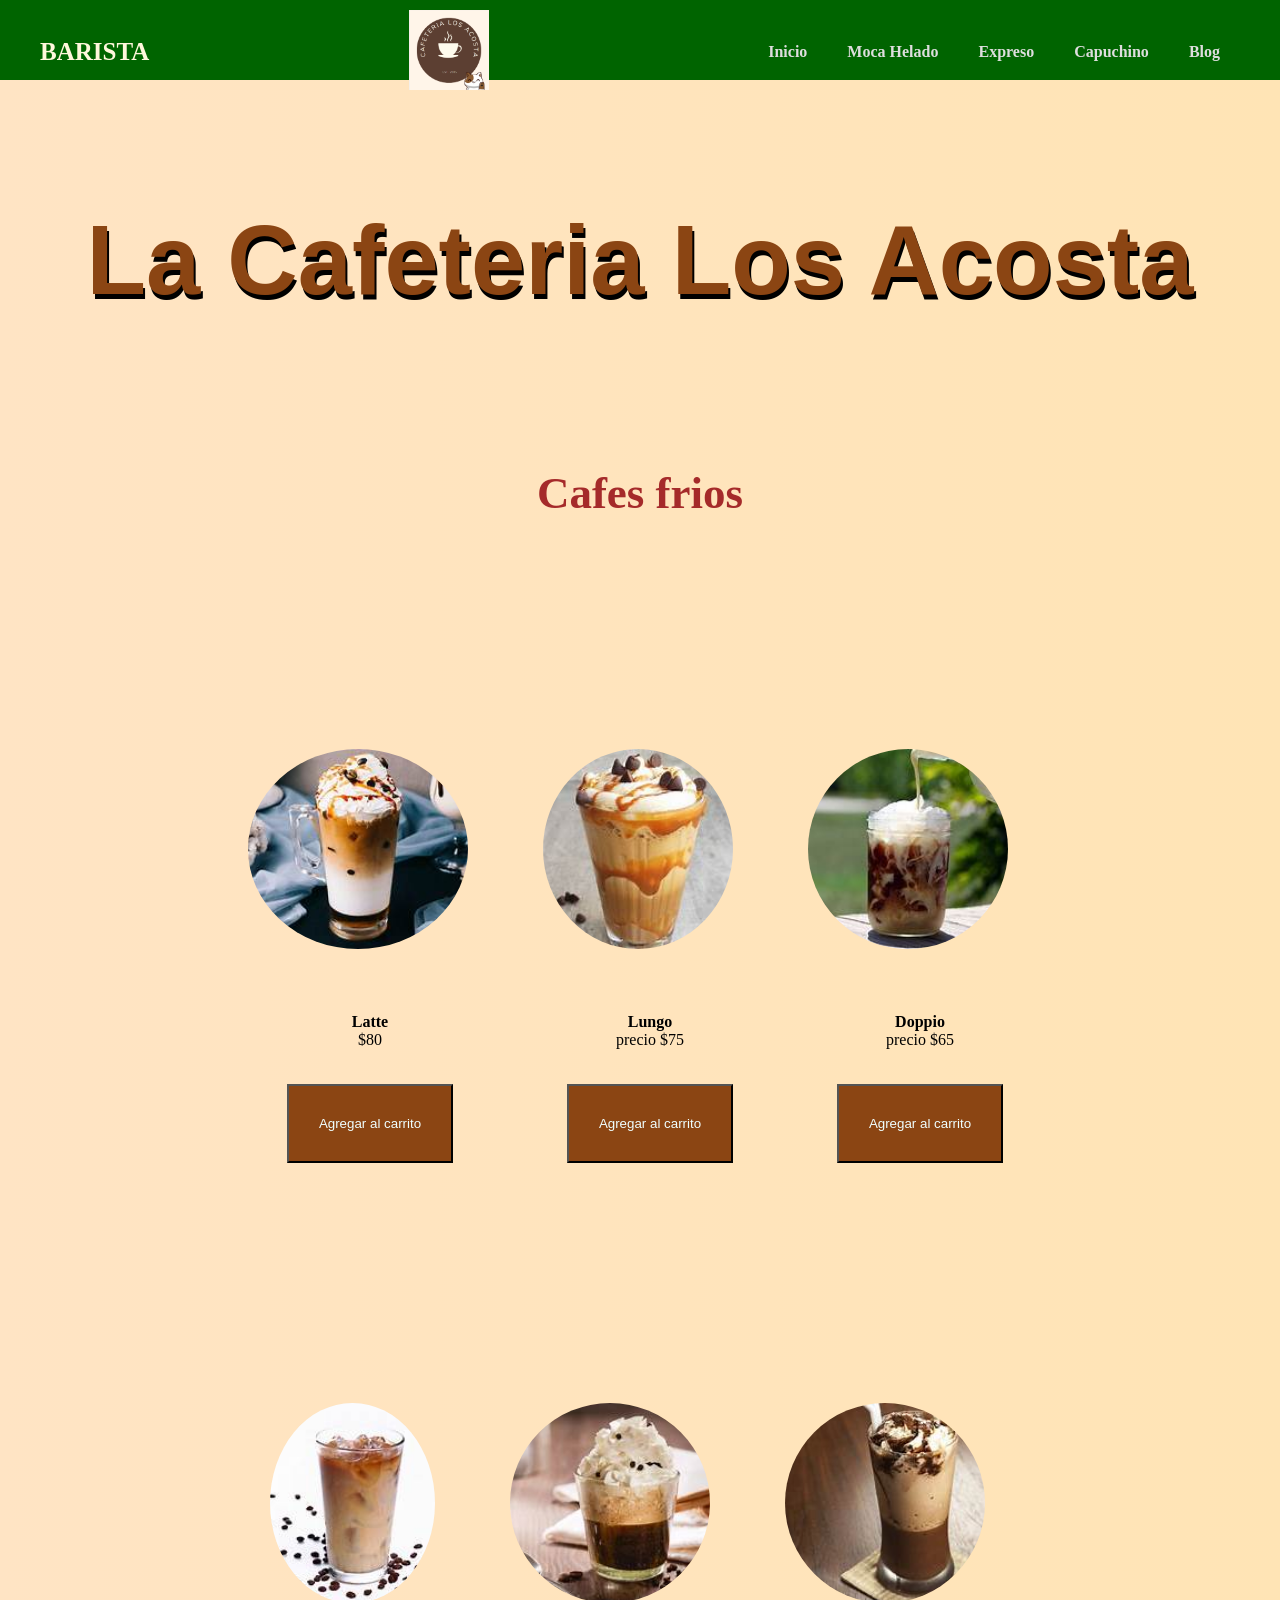
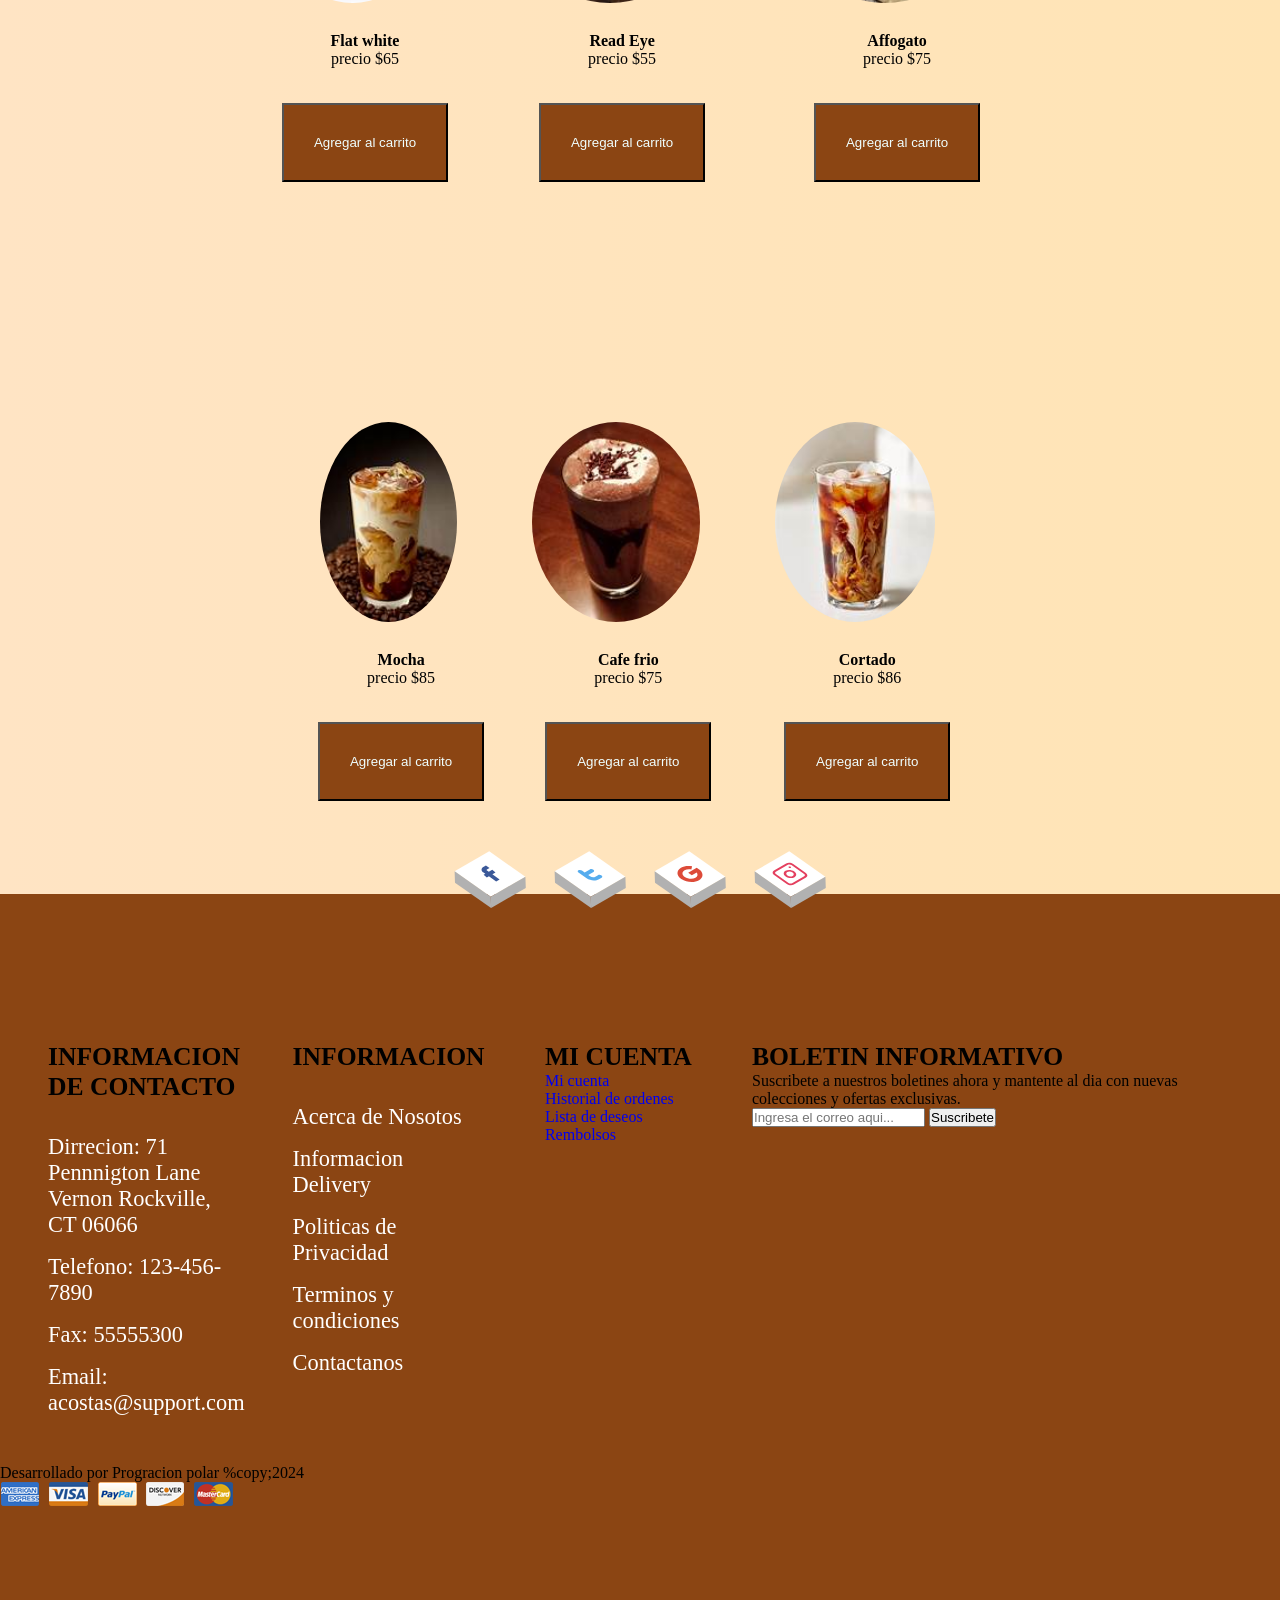
<file: Practicas-Paginas-HTML-main/Barista/MocaHelado.html>
<!DOCTYPE html>
<html lang="en">
<head>
    <meta charset="UTF-8">
    <meta name="viewport" content="width=device-width, initial-scale=1.0">
    <title>Barista</title>
    <link rel="stylesheet" href="style.css">
    <link href="">
    <style>
        body {
            background: linear-gradient(to right, bisque, rgb(255,228,181));
        }

        /*el subtitulo*/
        /*este contenido es de MocaHelado*/

        .subt{
            font-family: 'Segoe UI'; 
            font-size: 30px;
            text-transform: 10;
            text-shadow: #261508;    
        }

        .subt {
            margin-top: 100px;
            display: flex;
            padding: 25px;
            color: brown; 
            justify-content: center;
        }

        .cont-1 {
           display: flex;
           justify-content: center;
           margin-top: 135px;
         }

       .caf-1 {
           margin-bottom: 35px;
        }

       .caf-1 {
           width: 250;
           height: 250px;
           border-radius: 50%;
           margin-right: 25px;
           padding: 25px; 
           margin-top: 45px;  
       }

       .caf-1 {
           text-align: center;
       }

       .botom-1 {
         margin: 35px 0px;
         display: inline-block;
         background-color: saddlebrown;
         color: azure;
         padding:30px;
         text-decoration: none;
       }

       .botom-1:hover {
           background-color: #261508;
       }

       .cont-2 {
           display: flex;
           justify-content: center;
           margin-top: 135px;
       }

       .caf-2 {
           width: 250;
           height: 250px;
           border-radius: 50%;
           margin-right:  25px;
           padding: 25px;
           margin-top: 45px;
       } 
     
       .caf-2 {
           text-align: center;
       }

       
       .botom-2 {
         margin: 35px 0px;
         display: inline-block;
         background-color: saddlebrown;
         color: azure;
         padding:30px;
         text-decoration: none;
       }

       .botom-2:hover {
           background-color: #261508;
       }

       .cont-3 {
           display: flex;
           justify-content: center;
           margin-top: 135px;
       }
       
       .caf-3 {
           width: 250;
           height: 250px;
           border-radius: 50%;
           margin-right: 25px;
           padding: 25px;
           margin-top: 45px;
        }

        .botom-3 {
         margin: 35px 0px;
         display: inline-block;
         background-color: saddlebrown;
         color: azure;
         padding:30px;
         text-decoration: none;
       }

       .botom-3:hover {
           background-color: #261508;
       }

    </style>
</head>
<body>

     <header>

    <div class="contein-0">

        <div class="menu contein">
            <a href="menuBarista.html" class="logo">Barista</a>
              <label>
                 <img src="img/logo cafeteria.png" alt="logo cafeteria" width="80px" height="80">
              </label>
            <input type="checkbook" id="menu">

                <nav class="navbar">
                   <ul>
                         <li><a href="Inicio.html">Inicio</a></li>
                         <li><a href="MocaHelado.html">Moca Helado</a></li>
                         <li><a href="Expreso.html">Expreso</a></li>
                         <li><a href="Capuchino.html">Capuchino</a></li>
                         <li><a href="Blog.html">Blog</a></li>
                    </ul>
                </nav>
            </nav>

        </div>
    </div>
</header>


 
<!--este es el titulo de la cafeteria-->
<section id=" es el titulo">

<div class="cont-0">
     <h1>La Cafeteria Los Acosta</h1>
</div>


</section>

<section>
    <div class="subt">
    <h2>Cafes frios</h2>

    </div>
   
</section>


<!--este id es la lista de cafes frios-->

<section>

    <div class="cont-1">

       
        <div style="display: flex;">

          <div style="text-align: center">
               <img class="caf-1" src="img/img-1.jfif" alt="">
               <h4>Latte</h4>
               <p>$80</p> 
               <button class="botom-1" href="#">Agregar al carrito</button>
          </div>
          
        
    
    <div style="display: flex;">
        <div style="text-align: center">
               <img class="caf-1" src="img/img-2.jfif" alt="">
               <h4>Lungo</h4>
               <p>precio $75</p> 
               <button class="botom-1" href="#">Agregar al carrito</button>
        </div>
          
      

    <div style="display: flex;">
        <div  style="text-align: center">
               <img class="caf-1" src="img/img-3.jfif" alt="">
               <h4>Doppio</h4>
               <p>precio $65</p> 
               <button class="botom-1" href="#">Agregar al carrito</button>
        </div>
            
        </div>
    </div>
</section>

<!--este id es la 2 lista de cafes frios-->

<section>
       
    <div class="cont-2">

    <div style="display: flex;">
        <div style="text-align: center;">
            <img class="caf-2" src="img/img-4.jfif" alt="">
            <h4>Flat white</h4>
            <p>precio $65</p>
            <button class="botom-2" href="#">Agregar al carrito</button>
        </div>

     <div style="display: flex;">
        <div style="text-align: center;">
            <img class="caf-2" src="img/img-5.jfif" alt="">
            <h4>Read Eye</h4>
            <p>precio $55</p>
            <button class="botom-2" href="#">Agregar al carrito</button>
        </div>

    <div style="display: flex;">
        <div style="text-align: center;">
            <img class="caf-2" src="img/img-6.jfif" alt="">
            <h4>Affogato</h4>
            <p>precio $75</p>
            <button class="botom-2" href="#">Agregar al carrito</button>
        </div>

        </div>
    </div>
</section>

<!--este id es la 3 lista de cafes frios-->
<section>

    <div class="cont-3">

    <div style="display: flex;">
        <div style="text-align: center;">
            <img class="caf-3" src="img/img-7.jfif" alt="">
            <h4>Mocha</h4>
            <p>precio $85</p>
            <button class="botom-3" href="#">Agregar al carrito</button>
        </div>

    <div style="display: flex;">
        <div style="text-align: center;">
            <img class="caf-3" src="img/img-8.jfif" alt="">
            <h4>Cafe frio</h4>
            <p>precio $75</p>
            <button class="botom-3" href="#">Agregar al carrito</button>
        </div>

    <div style="display: flex;">
        <div style="text-align: center;">
            <img class="caf-3" src="img/img-9.jfif" alt="">
            <h4>Cortado</h4>
            <p>precio $86</p>
            <button class="botom-3" href="#">Agregar al carrito</button>
        </div>

        </div>    
    </div>
</section>

<br>

<!---este id son redes-->

<section>
    <div class="iconos">
        <ul class="social">
            <li class="social-item">
              <a class="social-link" href="/">
                <svg width="24" height="24" viewBox="0 0 24 24" fill="none" xmlns="http://www.w3.org/2000/svg">
                  <path d="M9.19795 21.5H13.198V13.4901H16.8021L17.198 9.50977H13.198V7.5C13.198 6.94772 13.6457 6.5 14.198 6.5H17.198V2.5H14.198C11.4365 2.5 9.19795 4.73858 9.19795 7.5V9.50977H7.19795L6.80206 13.4901H9.19795V21.5Z" fill="currentColor"></path>
                </svg>
              </a>
            </li>
            <li class="social-item">
              <a class="social-link" href="/">
                <svg width="24" height="24" viewBox="0 0 24 24" fill="none" xmlns="http://www.w3.org/2000/svg">
                  <path fill-rule="evenodd" clip-rule="evenodd" d="M8 3C9.10457 3 10 3.89543 10 5V8H16C17.1046 8 18 8.89543 18 10C18 11.1046 17.1046 12 16 12H10V14C10 15.6569 11.3431 17 13 17H16C17.1046 17 18 17.8954 18 19C18 20.1046 17.1046 21 16 21H13C9.13401 21 6 17.866 6 14V5C6 3.89543 6.89543 3 8 3Z" fill="currentColor"></path>
                </svg>
              </a>
            </li>
            <li class="social-item">
              <a class="social-link" href="/">
                <svg width="24" height="24" viewBox="0 0 24 24" fill="none" xmlns="http://www.w3.org/2000/svg">
                  <path d="M6 12C6 15.3137 8.68629 18 12 18C14.6124 18 16.8349 16.3304 17.6586 14H12V10H21.8047V14H21.8C20.8734 18.5645 16.8379 22 12 22C6.47715 22 2 17.5228 2 12C2 6.47715 6.47715 2 12 2C15.445 2 18.4831 3.742 20.2815 6.39318L17.0039 8.68815C15.9296 7.06812 14.0895 6 12 6C8.68629 6 6 8.68629 6 12Z" fill="currentColor"></path>
                </svg>
              </a>
            </li>
            <li class="social-item">
              <a class="social-link" href="/">
                <svg width="24" height="24" viewBox="0 0 24 24" fill="none" xmlns="http://www.w3.org/2000/svg">
                  <path fill-rule="evenodd" clip-rule="evenodd" d="M12 7C9.23858 7 7 9.23858 7 12C7 14.7614 9.23858 17 12 17C14.7614 17 17 14.7614 17 12C17 9.23858 14.7614 7 12 7ZM9 12C9 13.6569 10.3431 15 12 15C13.6569 15 15 13.6569 15 12C15 10.3431 13.6569 9 12 9C10.3431 9 9 10.3431 9 12Z" fill="currentColor"></path>
                  <path d="M18 5C17.4477 5 17 5.44772 17 6C17 6.55228 17.4477 7 18 7C18.5523 7 19 6.55228 19 6C19 5.44772 18.5523 5 18 5Z" fill="currentColor"></path>
                  <path fill-rule="evenodd" clip-rule="evenodd" d="M5 1C2.79086 1 1 2.79086 1 5V19C1 21.2091 2.79086 23 5 23H19C21.2091 23 23 21.2091 23 19V5C23 2.79086 21.2091 1 19 1H5ZM19 3H5C3.89543 3 3 3.89543 3 5V19C3 20.1046 3.89543 21 5 21H19C20.1046 21 21 20.1046 21 19V5C21 3.89543 20.1046 3 19 3Z" fill="currentColor"></path>
                </svg>
              </a>
            </li>
          </ul>
    </div>
</section>


<footer class="footer">
    <div class=" container container-footer">
        <div class="menu-footer">
            <div class="contact-info">
                <p class="title-footer">Informacion de Contacto</p>
                <ul>
                    <li>
                        Dirrecion: 71 Pennnigton Lane Vernon Rockville, CT
                        06066
                    </li>
                    <li>Telefono: 123-456-7890</li>
                    <li>Fax: 55555300</li>
                    <li>Email: acostas@support.com</li>
                </ul>
            </div>
            <div class="information">
                <p class="title-footer">informacion</p>
                <ul>
                    <li><a href="#">Acerca de Nosotos</a></li>
                    <li><a href="#">Informacion Delivery</a></li>
                    <li><a href="#">Politicas de Privacidad</a></li>
                    <li><a href="#">Terminos y condiciones</a></li>
                    <li><a href="#">Contactanos</a></li>
                </ul>
            </div>
            <div class="my-acount">
                <p class="title-footer">Mi cuenta</p>
        
                <ul>
                    <li><a href="#">Mi cuenta</a></li>
                    <li><a href="#">Historial de ordenes</a></li>
                    <li><a href="#">Lista de deseos</a></li>
                    <li><a href="#">Rembolsos</a></li>
                </ul>
            </div>
            <div class="newslatter">
                <p class="title-footer">Boletin informativo</p>
                
                <div class="content">
                    <p>
                        Suscribete a nuestros boletines ahora y mantente al
                        dia con nuevas colecciones y ofertas exclusivas.
                    </p>
                    <input type="email" placeholder="Ingresa el correo aqui...">
                    <button>Suscribete</button>
                </div>
            </div>
        </div>
    </div>

    <div class="copyright">
        <p>
            Desarrollado por Progracion polar %copy;2024
        </p>

        <img src="img/payment.png" alt="Pagos">
    </div>
</div>
</footer>


</body>
</html>
</file>
<file: pagina web 3/style.css>
body {
    background: linear-gradient(to right, black, rgb(0, 0, 0));
}

.image {
    background-image: utl("images/logogato.png");
    background-size: contain;
    background-repeat: no-repeat;
    height: 150px;
    width: 150px;
    color: #000000;
    margin-right: 50px;
}

.image {
    align-self: flex-start;
}

.image {
    width: 120;
    height: 120px;
    text-align: left;
}

* {
    margin: 0;
    padding: 0;
    box-sizing: border-box;
    text-decoration: none;
    list-style: none;
}

.contein {
    max-width: 1200px;
    margin: 0 auto;
}

.contein-0 {
    min-height: 80px;
    background: #FF4500;
}

.menu {
    position: absolute;
    top: 10px;
    left: 0;
    right: 0;
    display: flex;
    align-items: center;
    justify-content: space-between;
}

.logo {
    font-size: 25px;
    color: #fff8dc;
    text-transform: uppercase;
    font-weight: bold;
}

.menu .navbar ul li {
    font-size: relative;
    float: left;
}

.menu .navbar ul li a{
    font-size: relative;
    padding: 20px;
    color: #DEDEDE;
    display: block;
    font-weight: bold;
}

.menu .navbar ul li a:hover {
    color: #ffffff;
}

#menu {
    display: none;
}

.menu-icono {
    width: 25px;
}


/*este id  es el contenido de pagina inicio */

.cont-0 {
    margin-top: 100px;
    display: flex;
    padding: 25px;
    color: #808000;
    justify-content: center; 
}

.cont-0 {
    font-family: 'Franklin Gothic Medium', 'Arial Narrow', Arial, sans-serif;
    font-size: 65px;
    text-transform: 600;
    text-shadow: 2px 5px #a9a9a9;
}

.contein-1 {
	background-image: linear-gradient(100deg, #000000, #00000020),
		url('img/banner.jpg');
	height: 60rem;
	background-size: cover;
	background-position: center;
}

.contein-1 {
	max-width: 90rem;
	margin: 0 auto;
	padding: 25rem 0;
}

.contein-1 p {
	color: var(--primary-color);
	font-size: 1.2rem;
	margin-bottom: 1rem;
	font-weight: 500;
}

.contein-1 h2 {
	color: #fff;
	font-size: 3.5rem;
	font-weight: 500;
	line-height: 1.2;
}

.contein-1 a {
	margin-top: 2rem;
	text-decoration: none;
	color: #fff;
	background-color: var(--primary-color);
	display: inline-block;
	padding: 1rem 3rem;
	text-transform: uppercase;
	border-radius: 3rem;
}

/*este id es el contenedor de la 1 parte*/

.contein-1 {
    
    display: flex;
    padding: 25px;
    color: #ffff;
    justify-content: center; 
}

/*este id es un mini titulo que esta abajo de la imagen*/
.contein-1 h4 {
	color: #fff;
	font-size: 3.5rem;
	font-weight: 125;
	line-height: 1.2;
}


   /*Este ID es la 1 imagen y descripccion del local*/

 .loca-0 {
            width: 350;
            height: 350px;
            padding: 25px;
            margin-top: 45px;
       }

       .descript-0 {
             width: 250;
            height: 250;
            display: flex;
            padding: 15px;
            color: #fff;
            justify-content: center;
       }

  .loca-1 {
            width: 350;
            height: 350px;
            padding: 25px;
            margin-top: 45px;
       }

       .descript-1 {
            width: 250;
            height: 250;
            display: flex;
            padding: 15px;
            color: #fff;
            justify-content: center;
       }

   /*centrado ID el 2 contenedor */

   .contein-2 {
    
    display: flex;
    padding: 25px;
    color: #ffff;
    justify-content: center; 
}
    
   /*Este ID es la 2 parrafo imagen y descripccion del local*/   
      
      .loca-2 {
            width: 350;
            height: 350px;
            padding: 25px;
            margin-top: 45px;
       }

   /*este id es un mini titulo que esta abajo de la imagen*/

     .contein-2 h4 {
	      color: #fff;
      	font-size: 3.5rem;
	      font-weight: 125;
	      line-height: 1.2;
      }

/*este id es descripcion*/
       .descript-2 {
            width: 250;
            height: 250;
            display: flex;
            padding: 15px;
            color: #fff;
            justify-content: center;
       }

       .loca-3 {
            width: 380;
            height: 380px;
            padding: 15px;
            margin-top: 45px;
       }
 
       .descript-3 {
            width: 250;
            height: 250px;
            padding: 15px;
            color: #fff;
            justify-content: center;
       }

       .loca-4 {
            width: 280;
            height: 280px;
            padding: 15px;
            margin-top: 45px;
       }

       .descript-4 {
            width: 250;
            height: 250px;
            padding: 15px;
            color: #fff;
            justify-content: center;
       }

       .loca-5 {
            width: 280;
            height: 280px;
            padding: 15px;
            margin-top: 45px;
       }

     .descript-5 {
            width: 250;
            height: 250px;
            padding: 15px;
            color: #fff;
            justify-content: center;
      }

      /* id informacion footer*/

.footer {
background-color: var(--primary-color);
}

.footer {
padding: 100px 0;
background-color: #8B4513;
}

.container-footer {
display: flex;
flex-direction: column;
gap: 4rem;
padding: 3rem;
}

.menu-footer {
display: grid;
grid-template-columns: repeat(3, 1fr) 30rem;
gap: 3rem;
justify-items: center;
}

.title-footer {
font-weight: 600;
font-size: 1.6rem;
text-transform: uppercase;
}

.contact-info,
.information,
.my-account,
.newsletter {
display: flex;
flex-direction: column;
gap: 2rem;
}

.contact-info ul,
.information ul,
.my-account ul {
display: flex;
flex-direction: column;
gap: 1rem;
}

.contact-info ul li,
.information ul li,
.my-account ul li {
list-style: none;
color: #fff;
font-size: 1.4rem;
font-weight: 300;
}

.information ul li a,
.my-account ul li a {
text-decoration: none;
color: #fff;
font-weight: 300;
}

.information ul li a:hover,
.my-account ul li a:hover {
color: var(--dark-color);
}

/*id 2 footer*/

@media (max-width: 768px) {
html {
font-size: 55%;
}

.hero {
padding: 2rem;
}

.customer-support {
display: none;
}

.content-shopping-cart {
display: none;
}

.navbar {
padding: 1rem 2rem;
}

.navbar .fa-bars {
display: block;
color: #fff;
font-size: 3rem;
}

.menu {
display: none;
}

.content-banner {
max-width: 50rem;
margin: 0 auto;
padding: 25rem 0;
}

.container-features {
grid-template-columns: repeat(2, 1fr);
padding: 3rem 2rem;
}

.card-feature {
padding: 2rem;
}

.heading-1 {
font-size: 2.4rem;
}

.card-category {
height: 12rem;
}

.card-category p {
font-size: 2rem;
text-align: center;
line-height: 1;
}

.card-category span {
font-size: 1.4rem;
}

.container-options {
align-items: center;
}

.container-options span {
text-align: center;
padding: 1rem 2rem;
}

.container-products {
grid-template-columns: repeat(auto-fit, minmax(28rem, 1fr));
}

.gallery {
grid-template-rows: repeat(2, 15rem);
}

.container-blogs {
overflow: hidden;
grid-template-columns: 1fr 1fr;

height: 52rem;
}

.menu-footer {
grid-template-columns: repeat(2, 1fr);
}

.copyright {
flex-direction: column;
justify-content: center;
align-items: center;
gap: 1.5rem;
}
}

/* id 3 footer*/


@media (max-width: 468px) {
html {
font-size: 42.5%;
}

.content-banner {
max-width: 50rem;
padding: 22rem 0;
}

.heading-1 {
font-size: 2.8rem;
}

.card-feature {
flex-direction: column;
border-radius: 2rem;
}

.feature-content {
align-items: center;
}

.feature-content p {
font-size: 1.4rem;
text-align: center;
}

.feature-content span {
font-size: 1.6rem;
text-align: center;
}

.container-options span {
font-size: 1.8rem;
padding: 1rem 1.5rem;
font-weight: 500;
}

.container-products {
grid-template-columns: repeat(auto-fit, minmax(25rem, 1fr));
gap: 1rem;
}

.container-img .discount {
font-size: 2rem;
}

.content-card-product h3 {
font-size: 2.2rem;
}

.gallery {
grid-template-rows: repeat(2, 20rem);
}

.blogs {
padding: 2rem;
}

.container-blogs {
grid-template-columns: 1fr;
height: 75rem;
}

.content-blog h3 {
font-size: 2.4rem;
}

.content-blog span {
font-size: 1.8rem;
}

.content-blog p {
font-size: 2.2rem;
}

.btn-read-more{
font-size: 1.8rem;
}

.contact-info ul,
.information ul,
.my-account ul{
display: none;
}

.contact-info {
align-items: center;
}

.menu-footer{
grid-template-columns: 1fr;
}

.content p{
font-size: 1.6rem;
}
}


/*este ID es seccion de productos*/



.cont-1 h4 {
	color: #fff;
	font-size: 3.5rem;
	font-weight: 200;
	line-height: 1.2;
}

.cont-1 p {
	color: #fff;
	font-size: 3.5rem;
	font-weight: 200;
	line-height: 1.2;
}

.cont-2 p {
	color: var(--primary-color);
	font-size: 1.2rem;
	margin-bottom: 1rem;
	font-weight: 200;
}

/* este 2 ID linea de los productos*/
.cont-2 h4 {
	color: #fff;
	font-size: 3.5rem;
	font-weight: 200;
	line-height: 1.2;
}

.cont-2 p {
	color: #fff;
	font-size: 3.5rem;
	font-weight: 200;
	line-height: 1.2;
}

/* este 3 ID linea de los productos*/
.cont-3 h4 {
	color: #fff;
	font-size: 3.5rem;
	font-weight: 200;
	line-height: 1.2;
}

.cont-3 p {
	color: #fff;
	font-size: 3.5rem;
	font-weight: 200;
	line-height: 1.2;
}

/* este 4 ID linea de los productos*/
.cont-4 h4 {
	color: #fff;
	font-size: 3.5rem;
	font-weight: 200;
	line-height: 1.2;
}

.cont-4 p {
	color: #fff;
	font-size: 3.5rem;
	font-weight: 200;
	line-height: 1.2;
}

/* este 5 ID linea de los productos*/
.cont-5 h4 {
	color: #fff;
	font-size: 3.5rem;
	font-weight: 200;
	line-height: 1.2;
}

.cont-5 p {
	color: #fff;
	font-size: 3.5rem;
	font-weight: 200;
	line-height: 1.2;
}


 /*centrado ID el 2 contenedor */

   .conteiner-1 {
    
    display: flex;
    padding: 25px;
    color: #ffff;
    justify-content: center; 
}
    

   /*Este ID es la 2 parrafo imagen y descripccion del local*/   
      
      .loca-0 {
            width: 350;
            height: 350px;
            padding: 25px;
            margin-top: 45px;
       }

   /*este id es un mini titulo que esta abajo de la imagen*/

     .conteiner-1 h4 {
	      color: #fff;
      	font-size: 3.5rem;
	      font-weight: 125;
	      line-height: 1.2;
      }

/*este id es descripcion*/
       .descrip-5 {
            width: 250;
            height: 250;
            display: flex;
            padding: 15px;
            color: #fff;
            justify-content: center;
       }

/*este id es descripcion*/
       .descrip-6 {
            width: 250;
            height: 250;
            display: flex;
            padding: 15px;
            color: #fff;
            justify-content: center;
       }

        /*Este ID es la 2 parrafo imagen y descripccion del local*/   
      
      .loca-1 {
            width: 350;
            height: 350px;
            padding: 25px;
            margin-top: 45px;
       }



   /*este id es un mini titulo que esta abajo de la imagen*/

     .conteiner-2 h4 {
	      color: #fff;
      	font-size: 3.5rem;
	      font-weight: 125;
	      line-height: 1.2;
      }

/*este id es descripcion*/
       .descrip-7 {
            width: 250;
            height: 250;
            display: flex;
            padding: 15px;
            color: #fff;
            justify-content: center;
       }

      /*Este ID es la 2 parrafo imagen y descripccion del local*/   
      
      .loca-2 {
            width: 350;
            height: 350px;
            padding: 25px;
            margin-top: 45px;
       }  

        /*Este ID es la 2 parrafo imagen y descripccion del local*/   
      
      .loca-3 {
            width: 350;
            height: 350px;
            padding: 25px;
            margin-top: 45px;
       } 

       /*Este ID es la 2 parrafo imagen y descripccion del local*/   
      
      .loca-4 {
            width: 350;
            height: 350px;
            padding: 25px;
            margin-top: 45px;
       } 
         
/*este id es descripcion*/
       .descrip-8 {
            width: 250;
            height: 250;
            display: flex;
            padding: 15px;
            color: #fff;
            justify-content: center;
       }

       /*este id es descripcion*/
       .descrip-9 {
            width: 250;
            height: 250;
            display: flex;
            padding: 15px;
            color: #fff;
            justify-content: center;
       }
</file>
<file: Practicas-Paginas-HTML-main/Barista/style.css>
body {
    background: linear-gradient(to right, bisque, rgb(255,228,181));
}

.image {
    background-image: utl("img/logo cafeteria.png");
    background-size: contain;
    background-repeat: no-repeat;
    height: 150px;
    width: 150px;
    color: #000000;
    margin-right: 50px;
}

.image {
    align-self: flex-start;
}

.image {
    width: 120;
    height: 120px;
    text-align: left;
}

* {
    margin: 0;
    padding: 0;
    box-sizing: border-box;
    text-decoration: none;
    list-style: none;
}

.contein {
    max-width: 1200px;
    margin: 0 auto;
}

.contein-0 {
    min-height: 80px;
    background: #006400;
}

.menu {
    position: absolute;
    top: 10px;
    left: 0;
    right: 0;
    display: flex;
    align-items: center;
    justify-content: space-between;
}

.logo {
    font-size: 25px;
    color: #fff8dc;
    text-transform: uppercase;
    font-weight: bold;
}

.menu .navbar ul li {
    font-size: relative;
    float: left;
}

.menu .navbar ul li a{
    font-size: relative;
    padding: 20px;
    color: #DEDEDE;
    display: block;
    font-weight: bold;
}

.menu .navbar ul li a:hover {
    color: #ffffff;
}

#menu {
    display: none;
}

.menu-icono {
    width: 25px;
}








/*esta imagen es del contenido de pagina inicio*/
.cont-0 {
    margin-top: 100px;
    display: flex;
    padding: 25px;
    color: #8B4513;
    justify-content: center; 
}

.cont-0 {
    font-family: 'Franklin Gothic Medium', 'Arial Narrow', Arial, sans-serif;
    font-size: 65px;
    text-transform: 600;
    text-shadow: 2px 5px #000;
}

.contein-1 {
	background-image: linear-gradient(100deg, #000000, #00000020),
		url('img/banner.jpg');
	height: 60rem;
	background-size: cover;
	background-position: center;
}

.contein-1 {
	max-width: 90rem;
	margin: 0 auto;
	padding: 25rem 0;
}

.contein-1 p {
	color: var(--primary-color);
	font-size: 1.2rem;
	margin-bottom: 1rem;
	font-weight: 500;
}

.contein-1 h2 {
	color: #fff;
	font-size: 3.5rem;
	font-weight: 500;
	line-height: 1.2;
}

.contein-1 a {
	margin-top: 2rem;
	text-decoration: none;
	color: #fff;
	background-color: var(--primary-color);
	display: inline-block;
	padding: 1rem 3rem;
	text-transform: uppercase;
	border-radius: 3rem;
}

/*este id es el contenido 
de redes y footer de Moca Helado y redes*/

/*este id son las redes*/
    
.social {
    margin: 0;
    list-style: none;
    padding-left: 0;
    display: flex;
    justify-content: center;
    align-items: center;
    height: 100%;
}

.social .social-item {
    margin: 0 30px;
    width: 40px;
    height: 40px;
    display: flex;
    justify-content: center;
    align-items: center;
}

.social .social-item .social-link {
    position: relative;
    width: 100%;
    height: 100%;
    display: flex;
    justify-content: center;
    align-items: center;
    background: #fff;
    text-align: center;
    transform: perspective(1000px) rotate(-30deg) skew(25deg)
    translate(0, 0);
    transition: all 0.4s ease;
}

.social .social-item .social-link::before {
    content: "";
    position: absolute;
    top: 5px;
    left: -10px;
    height: 100%;
    width: 10px;
    background: #b1b1b1;
    transition: all 0.4s ease;
    transform: rotate(0deg) skewY(-45deg);
}

.social .social-item .social-link::after {
    content: "";
    position: absolute;
    top: 40px;
    left: -5px;
    height: 10px;
    width: 100%;
    background: #b1b1b1;
    transition: all 0.4s ease;
    transform: rotate(0deg) skewX(-45deg);
}

.social .social-item .social-link:hover {
    transform: perspective(1000px) rotate(-30deg) skew(25deg) translate(5px, -5px);
    box-shadow: -20px 20px 10px rgba(0, 0, 0, 0.5);
}

.social .social-item:nth-child(1) a {
    color: #3b5999;
}

.social .social-item:nth-child(1):hover a {
    background: #3b5999;
}

.social .social-item:nth-child(1):hover a::before {
    background: #3b5999;
}

.social .social-item:nth-child(1):hover a::after {
    background: #3b5999;
}

.social .social-item:nth-child(2) a {
    color: #55acee;
}

.social .social-item:nth-child(2):hover a {
    background: #55acee;
}

.social .social-item:nth-child(2):hover a::before {
    background: #55acee;
}

.social .social-item:nth-child(2):hover a::after {
    background: #55acee;
}

.social .social-item:nth-child(3) a {
    color: #dd4b39;
}

.social .social-item:nth-child(3):hover a {
    background: #dd4b39;
}

.social .social-item:nth-child(3):hover a::before {
    background: #dd4b39;
}

.social .social-item:nth-child(3):hover a::after {
    background: #dd4b39;
}

.social .social-item:nth-child(4) a {
    color: #e4405f;
}

.social .social-item:nth-child(4):hover a {
    background: #e4405f;
}

.social .social-item:nth-child(4):hover a::before {
    background: #e4405f;
}

.social .social-item:nth-child(4):hover a::after {
    background: #e4405f;
}

.social .social-item .social-link:hover {
    color: #ffffff;
}

/* id informacion footer*/

.footer {
background-color: var(--primary-color);
}

.footer {
padding: 100px 0;
background-color: #8B4513;
}

.container-footer {
display: flex;
flex-direction: column;
gap: 4rem;
padding: 3rem;
}

.menu-footer {
display: grid;
grid-template-columns: repeat(3, 1fr) 30rem;
gap: 3rem;
justify-items: center;
}

.title-footer {
font-weight: 600;
font-size: 1.6rem;
text-transform: uppercase;
}

.contact-info,
.information,
.my-account,
.newsletter {
display: flex;
flex-direction: column;
gap: 2rem;
}

.contact-info ul,
.information ul,
.my-account ul {
display: flex;
flex-direction: column;
gap: 1rem;
}

.contact-info ul li,
.information ul li,
.my-account ul li {
list-style: none;
color: #fff;
font-size: 1.4rem;
font-weight: 300;
}

.information ul li a,
.my-account ul li a {
text-decoration: none;
color: #fff;
font-weight: 300;
}

.information ul li a:hover,
.my-account ul li a:hover {
color: var(--dark-color);
}

/*id 2 footer*/

@media (max-width: 768px) {
html {
font-size: 55%;
}

.hero {
padding: 2rem;
}

.customer-support {
display: none;
}

.content-shopping-cart {
display: none;
}

.navbar {
padding: 1rem 2rem;
}

.navbar .fa-bars {
display: block;
color: #fff;
font-size: 3rem;
}

.menu {
display: none;
}

.content-banner {
max-width: 50rem;
margin: 0 auto;
padding: 25rem 0;
}

.container-features {
grid-template-columns: repeat(2, 1fr);
padding: 3rem 2rem;
}

.card-feature {
padding: 2rem;
}

.heading-1 {
font-size: 2.4rem;
}

.card-category {
height: 12rem;
}

.card-category p {
font-size: 2rem;
text-align: center;
line-height: 1;
}

.card-category span {
font-size: 1.4rem;
}

.container-options {
align-items: center;
}

.container-options span {
text-align: center;
padding: 1rem 2rem;
}

.container-products {
grid-template-columns: repeat(auto-fit, minmax(28rem, 1fr));
}

.gallery {
grid-template-rows: repeat(2, 15rem);
}

.container-blogs {
overflow: hidden;
grid-template-columns: 1fr 1fr;

height: 52rem;
}

.menu-footer {
grid-template-columns: repeat(2, 1fr);
}

.copyright {
flex-direction: column;
justify-content: center;
align-items: center;
gap: 1.5rem;
}
}

/* id 3 footer*/


@media (max-width: 468px) {
html {
font-size: 42.5%;
}

.content-banner {
max-width: 50rem;
padding: 22rem 0;
}

.heading-1 {
font-size: 2.8rem;
}

.card-feature {
flex-direction: column;
border-radius: 2rem;
}

.feature-content {
align-items: center;
}

.feature-content p {
font-size: 1.4rem;
text-align: center;
}

.feature-content span {
font-size: 1.6rem;
text-align: center;
}

.container-options span {
font-size: 1.8rem;
padding: 1rem 1.5rem;
font-weight: 500;
}

.container-products {
grid-template-columns: repeat(auto-fit, minmax(25rem, 1fr));
gap: 1rem;
}

.container-img .discount {
font-size: 2rem;
}

.content-card-product h3 {
font-size: 2.2rem;
}

.gallery {
grid-template-rows: repeat(2, 20rem);
}

.blogs {
padding: 2rem;
}

.container-blogs {
grid-template-columns: 1fr;
height: 75rem;
}

.content-blog h3 {
font-size: 2.4rem;
}

.content-blog span {
font-size: 1.8rem;
}

.content-blog p {
font-size: 2.2rem;
}

.btn-read-more{
font-size: 1.8rem;
}

.contact-info ul,
.information ul,
.my-account ul{
display: none;
}

.contact-info {
align-items: center;
}

.menu-footer{
grid-template-columns: 1fr;
}

.content p{
font-size: 1.6rem;
}
}
</file>
